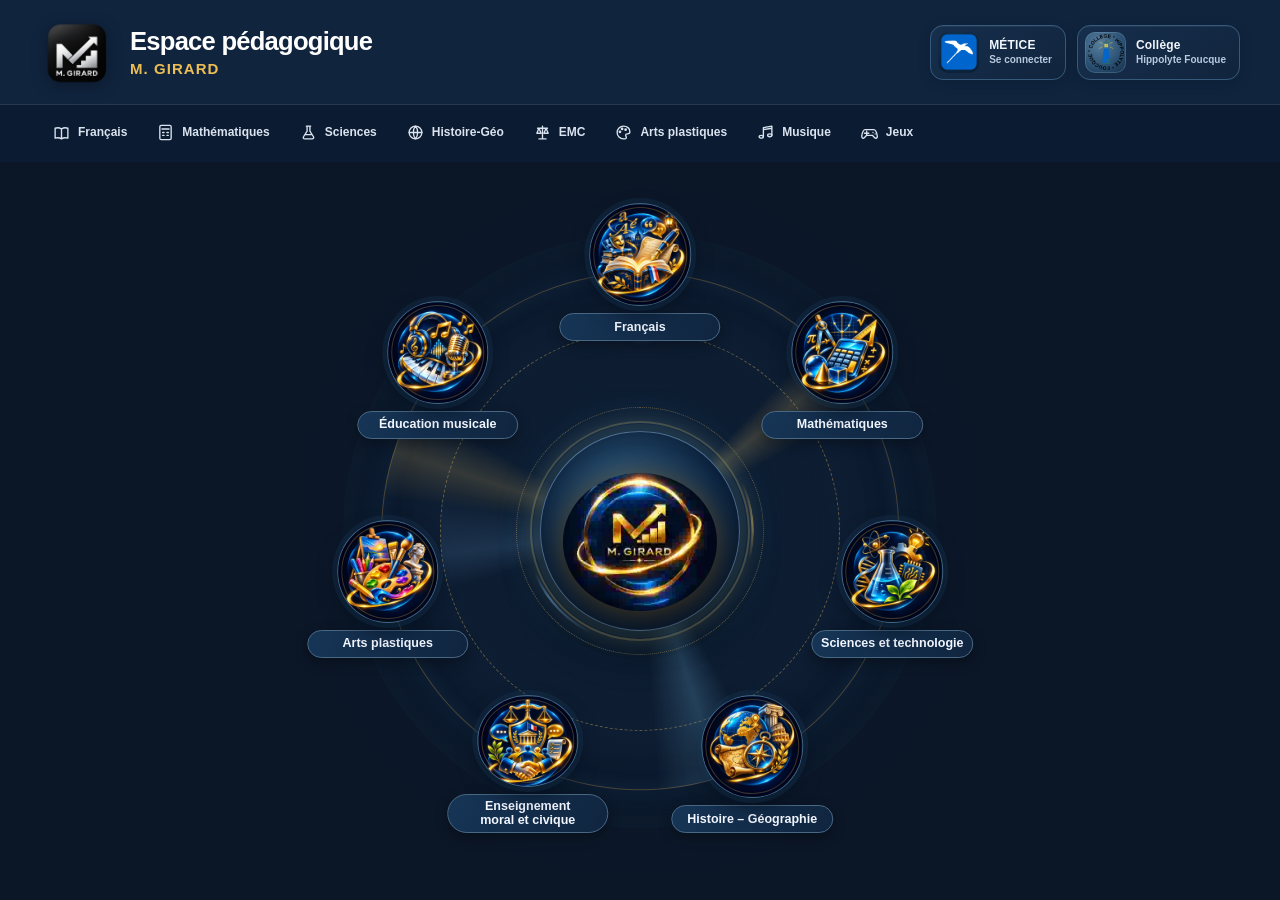
<file: index.html>
<!doctype html>
<html lang="fr" data-theme="dark">
<head>
  <meta charset="utf-8">
  <meta name="viewport" content="width=device-width, initial-scale=1">
  <meta name="theme-color" content="#0b1627">
  <meta name="description" content="Espace pédagogique de M. GIRARD : ressources et activités par discipline. Jeux, documents et activités par discipline.">
  <title>Espace pédagogique — M. GIRARD</title>
  <meta name="robots" content="noindex,nofollow">
  <link rel="icon" href="assets/logos/favicon.ico" sizes="any">
  <link rel="stylesheet" href="assets/css/site-unifie-v35.css?v=42">
</head>
<body>
 <a class="skip-link" href="#contenu">Aller au contenu</a>
 <header class="site-header">
   <div class="header-inner shell">
    <a class="brand" href="#/accueil" aria-label="Retour à l'accueil">
      <img class="brand-logo" src="assets/logos/logo-girard.png" alt="Logo personnel M. GIRARD">
      <span class="brand-copy"><span class="brand-title">Espace pédagogique</span><span class="brand-name">M. GIRARD</span></span>
    </a>
    <div class="header-right institution-links" aria-label="Accès aux services officiels">
      <a class="institution-link institution-link--metice" href="https://hubix.ac-reunion.fr/" target="_blank" rel="noopener noreferrer" aria-label="Accéder à l’authentification MÉTICE (nouvel onglet)" title="Connexion MÉTICE — portail officiel de l’académie">
        <span class="institution-link__emblem"><img class="institution-link__logo" src="assets/logos/logo-metice-officiel.png" alt="" width="40" height="40" decoding="async"></span>
        <span class="institution-link__text"><strong>MÉTICE</strong><small>Se connecter</small></span>
      </a>
      <a class="institution-link institution-link--college" href="https://etab.ac-reunion.fr/clg-hippolyte-foucque/" target="_blank" rel="noopener noreferrer" aria-label="Ouvrir le site officiel du collège Hippolyte Foucque (nouvel onglet)" title="Site officiel du collège Hippolyte Foucque">
        <span class="institution-link__emblem"><img class="institution-link__logo" src="assets/logos/logo-college.png" alt="" width="40" height="40" decoding="async"></span>
        <span class="institution-link__text"><strong>Collège</strong><small>Hippolyte Foucque</small></span>
      </a>
    </div>
   </div>
   <nav class="nav-bar" aria-label="Navigation principale"><div class="shell nav-scroll" id="main-nav"></div></nav>
 </header>
 <main id="contenu" class="shell main-area"><div id="breadcrumbs" class="breadcrumbs" aria-label="Fil d’Ariane"></div><div id="app"></div></main>
 <footer class="site-footer"><div class="shell footer-compact"><span class="footer-compact-brand">Espace pédagogique — M. GIRARD</span><span class="footer-compact-partners"><span>Collège Hippolyte Foucque</span><img src="assets/logos/logo-college.png" alt="" title="Collège Hippolyte Foucque"><img src="assets/logos/logo-pronote.png" alt="" title="PRONOTE"></span></div></footer>
 <script src="contenus/catalogue.js"></script>
 <script src="assets/js/site.js?v=43"></script>
</body>
</html>
</file>
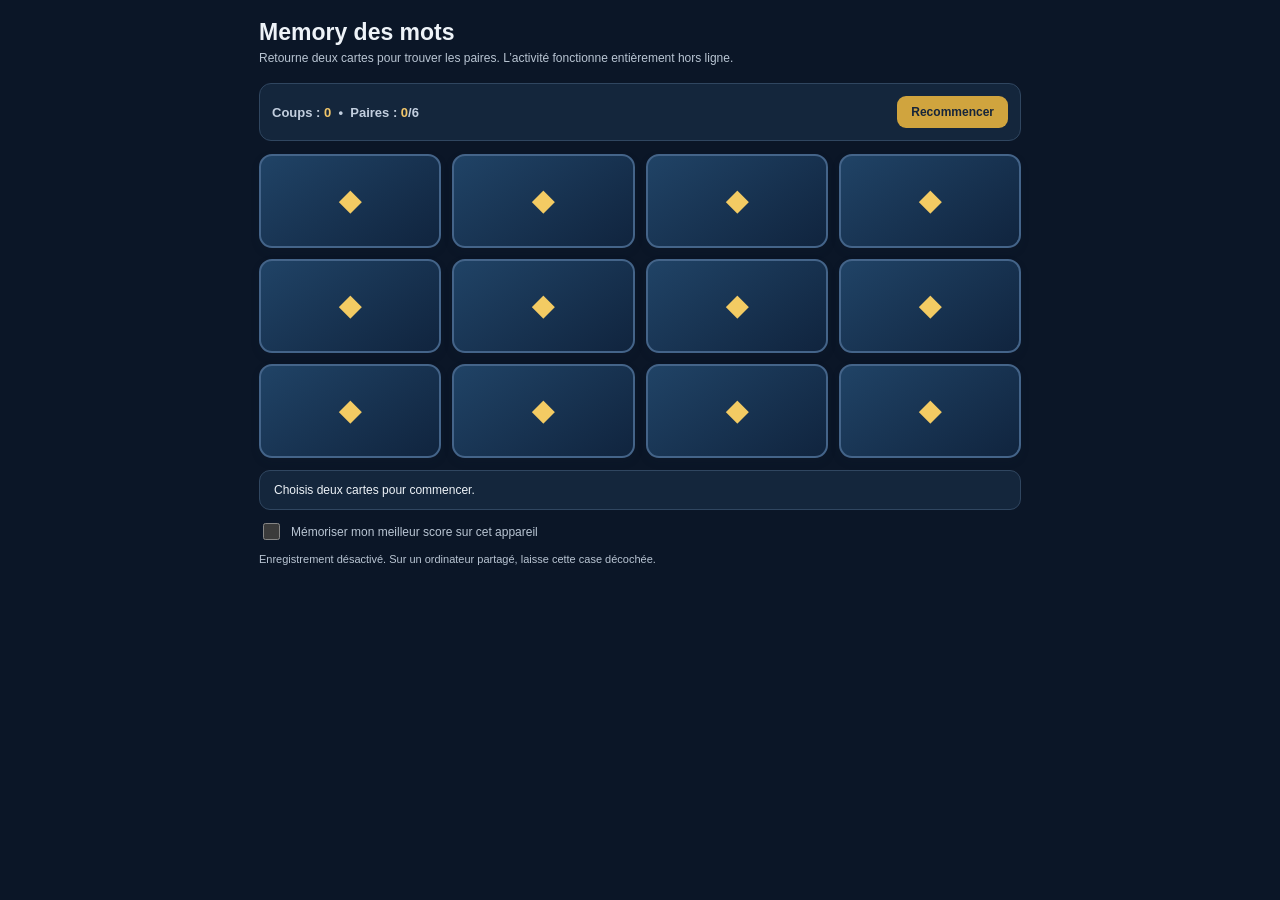
<file: applications/memory_mots.html>
<!DOCTYPE html><html lang="fr"><head><meta charset="utf-8"><meta name="viewport" content="width=device-width,initial-scale=1"><title>Memory — Memory des mots</title><style>
:root{color-scheme:dark;--navy:#10243e;--gold:#d0a43e;--ink:#eef3f8;--line:#304660;--bg:#0b1627;--surface:#14263c}*{box-sizing:border-box}body{margin:0;font-family:Segoe UI,Arial,sans-serif;color:var(--ink);background:var(--bg)}main{max-width:800px;margin:auto;padding:19px}h1{font-size:23px;margin:0 0 5px}p{font-size:12px;color:#b9c5d3;margin:0 0 18px}.toolbar{display:flex;flex-wrap:wrap;align-items:center;justify-content:space-between;gap:8px;background:var(--surface);border:1px solid var(--line);border-radius:12px;padding:12px;margin-bottom:13px}.stats{font-size:13px;font-weight:800;color:#c2cede}.stats strong{color:#f1c66a}button{font:inherit;cursor:pointer}button.retry{border:0;border-radius:9px;padding:9px 14px;background:var(--gold);color:#16253a;font-size:12px;font-weight:800}.grid{display:grid;grid-template-columns:repeat(4,1fr);gap:11px}.tile{position:relative;height:94px;border:2px solid #446489;border-radius:13px;background:linear-gradient(145deg,#204366,#10243e);display:grid;place-items:center;color:#f3cb63;box-shadow:0 4px 10px #15253b1c;transition:transform .15s,background .15s;font-weight:800;line-height:1.3}.tile:not(:disabled):hover{transform:translateY(-2px)}.tile:focus-visible,.retry:focus-visible{outline:3px solid #d0a43e;outline-offset:2px}.tile.revealed,.tile.matched{background:#203650;border-color:#d5a948;color:#eef3f8}.tile.matched{border-color:#5bbf9a;background:#193a35;color:#d4f6e8}.tile .front{font-size:28px}.tile .back{font-size:clamp(12px,2vw,16px);padding:6px;display:none}.tile.revealed .front,.tile.matched .front{display:none}.tile.revealed .back,.tile.matched .back{display:block}.hint{margin:12px 0 0;padding:12px 14px;background:var(--surface);border-radius:11px;border:1px solid var(--line);font-size:12px}.record{display:flex;align-items:center;gap:8px;flex-wrap:wrap;margin:10px 0 0;font-size:12px;color:#b9c5d3}.record input{width:17px;height:17px;accent-color:#9b7222}.result{font-weight:800;color:#82e5b2;margin:12px 0}.note{font-size:11px;color:#b9c5d3;margin-top:10px}@media(max-width:500px){main{padding:13px}.grid{gap:7px}.tile{height:80px}.tile .back{font-size:12px}.stats{font-size:11px}.toolbar{padding:10px}h1{font-size:20px}}
</style></head><body><main><h1>Memory des mots</h1><p>Retourne deux cartes pour trouver les paires. L’activité fonctionne entièrement hors ligne.</p><div class="toolbar"><div class="stats">Coups : <strong id="moves">0</strong> &nbsp;•&nbsp; Paires : <strong id="pairs">0</strong>/6</div><button type="button" class="retry" id="retry">Recommencer</button></div><div class="grid" id="grid" aria-label="Cartes de Memory"></div><div class="hint" id="hint" aria-live="polite">Choisis deux cartes pour commencer.</div><label class="record"><input type="checkbox" id="save"> Mémoriser mon meilleur score sur cet appareil</label><div class="note" id="best">Enregistrement désactivé. Sur un ordinateur partagé, laisse cette case décochée.</div><div class="result" id="result" role="status"></div></main>
<script>
(()=>{'use strict';const pairs=[["a", "verbe avoir"], ["à", "préposition"], ["on", "pronom"], ["ont", "verbe avoir (pluriel)"], ["est", "verbe être"], ["et", "conjonction"]];const key='mg-v2-memory-mots-best';let cards=[],turned=[],matched=0,moves=0,locked=false;const $=id=>document.getElementById(id);const shuffled=arr=>arr.map(value=>({value,rand:Math.random()})).sort((a,b)=>a.rand-b.rand).map(x=>x.value);
function readBest(){if(!$('save').checked){$('best').textContent='Enregistrement désactivé. Sur un ordinateur partagé, laisse cette case décochée.';return}try{const val=localStorage.getItem(key);$('best').textContent=val?'Meilleur résultat sur cet appareil : '+val+' coups.':'Aucun résultat enregistré sur cet appareil.'}catch(e){$('best').textContent='Enregistrement local indisponible dans ce navigateur.'}}
function restart(){const data=pairs.flatMap((p,i)=>[{id:i,text:p[0]},{id:i,text:p[1]}]);cards=shuffled(data);turned=[];matched=0;moves=0;locked=false;$('moves').textContent='0';$('pairs').textContent='0';$('hint').textContent='Choisis deux cartes pour commencer.';$('result').textContent='';$('grid').innerHTML=cards.map((c,i)=>`<button type="button" class="tile" data-index="${i}" aria-label="Carte cachée ${i+1}" aria-pressed="false"><span class="front" aria-hidden="true">◆</span><span class="back">${c.text}</span></button>`).join('')}
function click(e){const btn=e.target.closest('.tile');if(!btn||btn.disabled||locked)return;const i=Number(btn.dataset.index);if(turned.some(x=>x.index===i))return;btn.classList.add('revealed');btn.setAttribute('aria-pressed','true');btn.setAttribute('aria-label',cards[i].text);turned.push({...cards[i],index:i});if(turned.length<2)return;moves++;$('moves').textContent=moves;locked=true;const [a,b]=turned;const matchedPair=a.id===b.id;if(matchedPair){for(const x of turned){const node=$('grid').children[x.index];node.classList.remove('revealed');node.classList.add('matched');node.disabled=true;node.setAttribute('aria-label','Paire trouvée : '+x.text)}matched++;$('pairs').textContent=matched;$('hint').textContent='Paire trouvée !';turned=[];locked=false;if(matched===pairs.length){$('result').textContent='Partie terminée ! '+moves+' coups pour '+matched+' paires.';if($('save').checked)try{const prev=Number(localStorage.getItem(key))||Infinity;if(moves<prev)localStorage.setItem(key,String(moves))}catch(e){}readBest()}return}window.setTimeout(()=>{for(const x of turned){const node=$('grid').children[x.index];node.classList.remove('revealed');node.setAttribute('aria-pressed','false');node.setAttribute('aria-label','Carte cachée '+(x.index+1))}turned=[];locked=false;$('hint').textContent='Continue à chercher les paires.'},850)}
$('grid').addEventListener('click',click);$('retry').addEventListener('click',restart);$('save').addEventListener('change',readBest);restart();readBest();
})();</script></body></html>
</file>
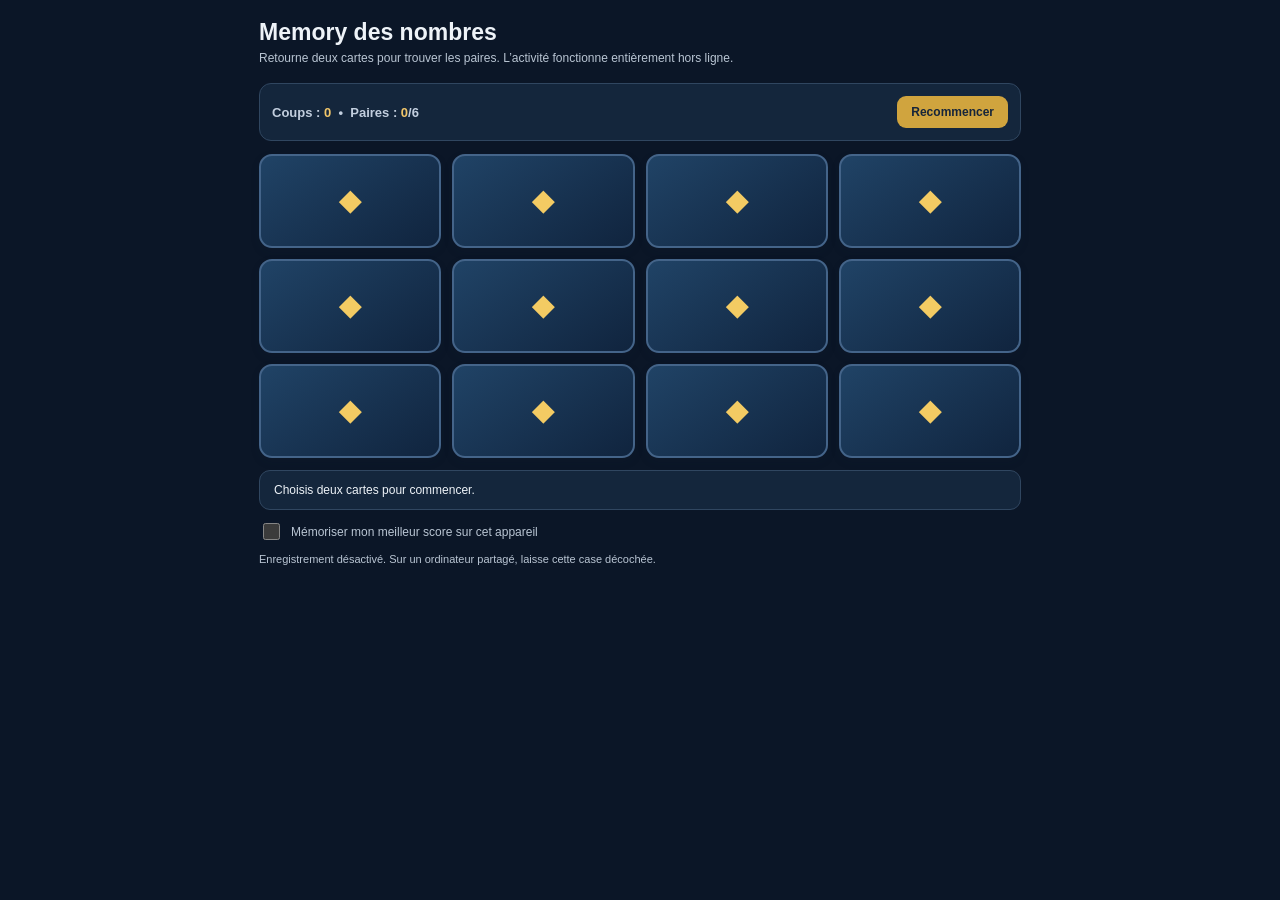
<file: applications/memory_nombres.html>
<!DOCTYPE html><html lang="fr"><head><meta charset="utf-8"><meta name="viewport" content="width=device-width,initial-scale=1"><title>Memory — Memory des nombres</title><style>
:root{color-scheme:dark;--navy:#10243e;--gold:#d0a43e;--ink:#eef3f8;--line:#304660;--bg:#0b1627;--surface:#14263c}*{box-sizing:border-box}body{margin:0;font-family:Segoe UI,Arial,sans-serif;color:var(--ink);background:var(--bg)}main{max-width:800px;margin:auto;padding:19px}h1{font-size:23px;margin:0 0 5px}p{font-size:12px;color:#b9c5d3;margin:0 0 18px}.toolbar{display:flex;flex-wrap:wrap;align-items:center;justify-content:space-between;gap:8px;background:var(--surface);border:1px solid var(--line);border-radius:12px;padding:12px;margin-bottom:13px}.stats{font-size:13px;font-weight:800;color:#c2cede}.stats strong{color:#f1c66a}button{font:inherit;cursor:pointer}button.retry{border:0;border-radius:9px;padding:9px 14px;background:var(--gold);color:#16253a;font-size:12px;font-weight:800}.grid{display:grid;grid-template-columns:repeat(4,1fr);gap:11px}.tile{position:relative;height:94px;border:2px solid #446489;border-radius:13px;background:linear-gradient(145deg,#204366,#10243e);display:grid;place-items:center;color:#f3cb63;box-shadow:0 4px 10px #15253b1c;transition:transform .15s,background .15s;font-weight:800;line-height:1.3}.tile:not(:disabled):hover{transform:translateY(-2px)}.tile:focus-visible,.retry:focus-visible{outline:3px solid #d0a43e;outline-offset:2px}.tile.revealed,.tile.matched{background:#203650;border-color:#d5a948;color:#eef3f8}.tile.matched{border-color:#5bbf9a;background:#193a35;color:#d4f6e8}.tile .front{font-size:28px}.tile .back{font-size:clamp(12px,2vw,16px);padding:6px;display:none}.tile.revealed .front,.tile.matched .front{display:none}.tile.revealed .back,.tile.matched .back{display:block}.hint{margin:12px 0 0;padding:12px 14px;background:var(--surface);border-radius:11px;border:1px solid var(--line);font-size:12px}.record{display:flex;align-items:center;gap:8px;flex-wrap:wrap;margin:10px 0 0;font-size:12px;color:#b9c5d3}.record input{width:17px;height:17px;accent-color:#9b7222}.result{font-weight:800;color:#82e5b2;margin:12px 0}.note{font-size:11px;color:#b9c5d3;margin-top:10px}@media(max-width:500px){main{padding:13px}.grid{gap:7px}.tile{height:80px}.tile .back{font-size:12px}.stats{font-size:11px}.toolbar{padding:10px}h1{font-size:20px}}
</style></head><body><main><h1>Memory des nombres</h1><p>Retourne deux cartes pour trouver les paires. L’activité fonctionne entièrement hors ligne.</p><div class="toolbar"><div class="stats">Coups : <strong id="moves">0</strong> &nbsp;•&nbsp; Paires : <strong id="pairs">0</strong>/6</div><button type="button" class="retry" id="retry">Recommencer</button></div><div class="grid" id="grid" aria-label="Cartes de Memory"></div><div class="hint" id="hint" aria-live="polite">Choisis deux cartes pour commencer.</div><label class="record"><input type="checkbox" id="save"> Mémoriser mon meilleur score sur cet appareil</label><div class="note" id="best">Enregistrement désactivé. Sur un ordinateur partagé, laisse cette case décochée.</div><div class="result" id="result" role="status"></div></main>
<script>
(()=>{'use strict';const pairs=[["1/2", "0,5"], ["1 m", "100 cm"], ["20 %", "1/5"], ["3 × 4", "12"], ["1/4", "0,25"], ["2 h", "120 min"]];const key='mg-v2-memory-nombres-best';let cards=[],turned=[],matched=0,moves=0,locked=false;const $=id=>document.getElementById(id);const shuffled=arr=>arr.map(value=>({value,rand:Math.random()})).sort((a,b)=>a.rand-b.rand).map(x=>x.value);
function readBest(){if(!$('save').checked){$('best').textContent='Enregistrement désactivé. Sur un ordinateur partagé, laisse cette case décochée.';return}try{const val=localStorage.getItem(key);$('best').textContent=val?'Meilleur résultat sur cet appareil : '+val+' coups.':'Aucun résultat enregistré sur cet appareil.'}catch(e){$('best').textContent='Enregistrement local indisponible dans ce navigateur.'}}
function restart(){const data=pairs.flatMap((p,i)=>[{id:i,text:p[0]},{id:i,text:p[1]}]);cards=shuffled(data);turned=[];matched=0;moves=0;locked=false;$('moves').textContent='0';$('pairs').textContent='0';$('hint').textContent='Choisis deux cartes pour commencer.';$('result').textContent='';$('grid').innerHTML=cards.map((c,i)=>`<button type="button" class="tile" data-index="${i}" aria-label="Carte cachée ${i+1}" aria-pressed="false"><span class="front" aria-hidden="true">◆</span><span class="back">${c.text}</span></button>`).join('')}
function click(e){const btn=e.target.closest('.tile');if(!btn||btn.disabled||locked)return;const i=Number(btn.dataset.index);if(turned.some(x=>x.index===i))return;btn.classList.add('revealed');btn.setAttribute('aria-pressed','true');btn.setAttribute('aria-label',cards[i].text);turned.push({...cards[i],index:i});if(turned.length<2)return;moves++;$('moves').textContent=moves;locked=true;const [a,b]=turned;const matchedPair=a.id===b.id;if(matchedPair){for(const x of turned){const node=$('grid').children[x.index];node.classList.remove('revealed');node.classList.add('matched');node.disabled=true;node.setAttribute('aria-label','Paire trouvée : '+x.text)}matched++;$('pairs').textContent=matched;$('hint').textContent='Paire trouvée !';turned=[];locked=false;if(matched===pairs.length){$('result').textContent='Partie terminée ! '+moves+' coups pour '+matched+' paires.';if($('save').checked)try{const prev=Number(localStorage.getItem(key))||Infinity;if(moves<prev)localStorage.setItem(key,String(moves))}catch(e){}readBest()}return}window.setTimeout(()=>{for(const x of turned){const node=$('grid').children[x.index];node.classList.remove('revealed');node.setAttribute('aria-pressed','false');node.setAttribute('aria-label','Carte cachée '+(x.index+1))}turned=[];locked=false;$('hint').textContent='Continue à chercher les paires.'},850)}
$('grid').addEventListener('click',click);$('retry').addEventListener('click',restart);$('save').addEventListener('change',readBest);restart();readBest();
})();</script></body></html>
</file>
<file: assets/css/site-unifie-v35.css>
/* Site pédagogique — styles regroupés dans l'ordre de priorité historique. */

/* ===== site.css ===== */
@font-face {font-family: system-ui-fallback;src:local('Arial')}
:root{color-scheme:dark;--navy:#10243e;--navy2:#1c3656;--navy3:#25466b;--gold:#d0a43e;--gold-dark:#e9bd63;--ink:#eef3f8;--muted:#b9c5d3;--line:#304660;--bg:#0b1627;--surface:#14263c;--soft:#203650;--gold-soft:#332a1b;--shadow:0 18px 55px rgba(0,0,0,.22);--radius:20px}
*{box-sizing:border-box}html{scroll-behavior:smooth}body{margin:0;font-family:Inter,Segoe UI,Arial,sans-serif;background:var(--bg);color:var(--ink);line-height:1.55;font-size:16px}button,input,select{font:inherit}button{cursor:pointer}a{color:inherit;text-decoration:none}a:hover{text-decoration:none}img{max-width:100%}svg.icon{width:19px;height:19px;stroke:currentColor;fill:none;stroke-width:1.9;stroke-linecap:round;stroke-linejoin:round;flex:none}h1,h2,h3,p{margin:0}h1{line-height:1.1;letter-spacing:-.035em}h2{line-height:1.2;letter-spacing:-.025em}h3{line-height:1.25}.shell{width:min(1200px,calc(100% - 52px));margin:0 auto}.skip-link{position:absolute;top:-100px;left:12px;z-index:99;padding:10px 18px;background:var(--gold);color:#10243e}.skip-link:focus{top:8px}.prototype-warning{display:flex;justify-content:center;align-items:center;gap:9px;text-align:center;background:#fff6df;color:#694c16;padding:6px 14px;font-size:11px;letter-spacing:.025em;border-bottom:1px solid #ebd5a1}.warning-dot{background:#bb7d11;width:7px;height:7px;border-radius:50%}.site-header{background:var(--navy);color:#fff;box-shadow:0 8px 20px #0001;position:relative;z-index:8}.header-inner{display:flex;align-items:center;justify-content:space-between;gap:30px;min-height:104px}.brand{display:flex;align-items:center;gap:16px;min-width:0}.brand-logo{width:74px;height:74px;object-fit:contain;filter:drop-shadow(0 3px 8px #0005)}.brand-copy{display:flex;flex-direction:column;line-height:1.16;gap:3px}.brand-title{font-size:clamp(18px,2vw,26px);font-weight:800;letter-spacing:-.03em}.brand-name{font-weight:900;color:#edbe54;letter-spacing:.07em;font-size:15px}.header-right{display:flex;align-items:center;gap:23px}.school-brand{display:flex;align-items:center;gap:9px;border-right:1px solid #fff3;padding-right:22px;color:#cad8ea;font-size:11px;line-height:1.35}.school-brand img{height:48px;width:48px;object-fit:contain}.school-brand strong{font-size:12px;color:#fff}.theme-btn{background:#ffffff10;border:1px solid #ffffff3b;border-radius:14px;color:#f8f8f8;padding:11px 13px;display:flex;align-items:center;gap:8px;font-size:12px;font-weight:700}.theme-btn svg{width:18px;height:18px;stroke:currentColor;fill:none;stroke-width:2}.theme-btn:hover{background:#ffffff21}.nav-bar{border-top:1px solid #ffffff20;background:#0b1b31}.nav-scroll{display:flex;align-items:stretch;gap:4px;overflow-x:auto;scrollbar-width:thin;scrollbar-color:#314b67 transparent}.nav-link{position:relative;display:inline-flex;align-items:center;white-space:nowrap;gap:8px;min-height:57px;padding:0 13px;color:#dae3ef;font-weight:650;font-size:12px;transition:background .2s;border-bottom:3px solid transparent;margin-bottom:0}.nav-link:hover{background:#1e3859}.nav-link.active{color:#ffdd87;background:#263b56;border-bottom-color:var(--gold)}.nav-link svg{width:17px;height:17px}.main-area{padding-bottom:84px;min-height:66vh}.breadcrumbs{display:flex;align-items:center;flex-wrap:wrap;gap:6px;min-height:53px;font-size:12px;color:var(--muted)}.breadcrumbs a{color:var(--muted);padding:4px 0}.breadcrumbs a:hover{color:var(--gold-dark)}.crumb-current{font-weight:750;color:var(--ink)}.crumb-div{opacity:.55}.hero{background:linear-gradient(108deg,#0a203c 0%,#152f50 54%,#1f4166 100%);border-radius:24px;min-height:330px;display:grid;grid-template-columns:1.4fr .6fr;align-items:center;padding:48px 54px;position:relative;overflow:hidden;isolation:isolate;color:#fff;box-shadow:var(--shadow)}.hero:before,.hero:after{content:'';position:absolute;z-index:-1;border-radius:50%;border:1px solid #ffffff1d}.hero:before{width:480px;height:480px;right:-130px;top:-210px}.hero:after{width:310px;height:310px;right:70px;bottom:-200px;background:#ffffff04}.eyebrow{font-size:11px;font-weight:850;text-transform:uppercase;letter-spacing:.13em;color:var(--gold-dark)}.hero .eyebrow,.band .eyebrow{color:#f0c86f}.hero h1{font-size:clamp(31px,3.8vw,49px);max-width:780px;margin:12px 0 14px}.hero h1 em{font-style:normal;color:#f0c76b}.hero p{color:#d7e2f0;max-width:600px;line-height:1.7}.hero-actions{display:flex;gap:12px;flex-wrap:wrap;margin-top:26px}.hero-portrait{justify-self:center;display:grid;place-items:center;min-height:240px}.hero-portrait img{width:220px;height:220px;object-fit:contain;filter:drop-shadow(0 22px 18px #02081180)}.button{min-height:45px;border-radius:11px;padding:11px 18px;font-weight:750;font-size:13px;border:1px solid transparent;display:inline-flex;gap:9px;justify-content:center;align-items:center;transition:transform .15s,background .15s}.button:hover{transform:translateY(-1px)}.button:focus-visible,a:focus-visible,.theme-btn:focus-visible,select:focus-visible,input:focus-visible{outline:3px solid #ddb34e;outline-offset:3px}.button.gold{background:var(--gold);color:#17283a}.button.gold:hover{background:#e5b956}.button.light{color:#fff;border-color:#ffffff78;background:#ffffff0c}.button.light:hover{background:#ffffff1a}.button.ghost{border-color:var(--line);color:var(--ink);background:var(--surface)}.button.small{min-height:40px;padding:8px 12px;font-size:12px}.meta-strip{display:flex;flex-wrap:wrap;gap:10px;margin:18px 0 39px}.meta-pill{display:flex;align-items:center;gap:7px;border:1px solid var(--line);padding:9px 14px;background:var(--surface);border-radius:999px;color:var(--muted);font-size:12px;font-weight:600}.meta-pill svg{color:var(--gold-dark)}.section-head{display:flex;gap:16px;align-items:flex-end;justify-content:space-between;margin:42px 0 18px}.section-head h2{font-size:25px}.section-head p{color:var(--muted);font-size:13px;margin-top:5px}.text-link{display:inline-flex;align-items:center;gap:5px;font-weight:800;color:var(--gold-dark);font-size:12px}.subjects-grid{display:grid;grid-template-columns:repeat(3,minmax(0,1fr));gap:20px}.subject-card{background:var(--surface);border:1px solid var(--line);border-radius:19px;overflow:hidden;box-shadow:var(--shadow);display:flex;flex-direction:column;transition:transform .15s,border-color .15s;min-height:289px}.subject-card:hover,.domain-card:hover,.sub-card:hover{transform:translateY(-3px);border-color:#c7a257}.subject-art{height:160px;background:radial-gradient(circle at 76% 48%,#29527a,#10243e 66%);display:flex;justify-content:center;align-items:center;position:relative;overflow:hidden}.subject-art:before{content:'';position:absolute;left:-40px;top:0;width:130px;height:130px;border:1px solid #ffffff22;border-radius:50%}.subject-art img{width:190px;height:152px;object-fit:contain;filter:drop-shadow(0 11px 10px #050c1890);transition:transform .2s}.subject-card:hover .subject-art img{transform:scale(1.045)}.subject-class{position:absolute;top:14px;left:15px;border:1px solid #ffffff30;color:#fff;background:#09182ab7;border-radius:8px;font-size:10px;font-weight:850;padding:4px 8px}.subject-body{padding:19px;flex:1;display:flex;flex-direction:column}.subject-body h3{font-size:17px}.subject-body p{font-size:12px;color:var(--muted);margin:7px 0 14px;line-height:1.55}.subject-bottom{display:flex;align-items:center;justify-content:space-between;margin-top:auto;border-top:1px solid var(--line);padding-top:12px}.count-label{font-size:11px;color:var(--muted);font-weight:600}.arrow-dot{width:31px;height:31px;border-radius:50%;display:grid;place-items:center;background:var(--gold-soft);color:var(--gold-dark)}.subject-bottom .arrow-dot svg{width:16px;height:16px}.split-banner{margin:40px 0 0;display:grid;grid-template-columns:1fr 1fr;gap:20px}.info-card{border:1px solid var(--line);background:var(--surface);border-radius:18px;padding:26px 27px;display:flex;gap:18px;align-items:center;min-height:140px}.info-card .big-icon{flex:none;border-radius:16px;background:var(--gold-soft);width:60px;height:60px;display:grid;place-items:center;color:var(--gold-dark)}.info-card h3{font-size:17px}.info-card p{font-size:12px;color:var(--muted);margin:6px 0 10px}.info-card .mini-arrow{font-size:12px;font-weight:850;color:var(--gold-dark);display:inline-flex;align-items:center;gap:5px}.band{background:linear-gradient(110deg,#10243e,#1e4065);border-radius:22px;min-height:194px;padding:28px 36px;display:flex;align-items:center;justify-content:space-between;color:#fff;overflow:hidden;gap:20px;position:relative}.band:before{content:'';position:absolute;width:260px;height:260px;border-radius:50%;border:1px solid #fff2;right:-100px;top:-140px}.band h1{font-size:clamp(27px,3.5vw,41px);margin:6px 0 9px}.band p{color:#d6e5f2;max-width:740px;font-size:14px}.band img{width:166px;height:160px;object-fit:contain;filter:drop-shadow(0 12px 11px #030b1490);z-index:1}.band .kicker{color:#e8bf5c;font-weight:800;text-transform:uppercase;font-size:11px;letter-spacing:.11em}.period-note{font-size:12px;color:var(--muted);margin:16px 0}.domain-grid,.subdomain-grid{display:grid;grid-template-columns:repeat(2,minmax(0,1fr));gap:17px}.domain-card{border-radius:18px;background:var(--surface);border:1px solid var(--line);display:flex;align-items:center;gap:17px;padding:14px 18px;min-height:140px;transition:transform .15s,border-color .15s;box-shadow:var(--shadow)}.domain-pic{background:radial-gradient(circle at 50% 50%,#2c5578,#0a203d);border-radius:15px;width:114px;height:110px;display:grid;place-items:center;flex:none}.domain-pic img{height:106px;width:106px;object-fit:contain}.domain-copy{flex:1;min-width:0}.domain-copy h3{font-size:16px;margin:0 0 6px}.domain-copy p{color:var(--muted);font-size:12px;margin-bottom:9px}.domain-copy span{color:var(--gold-dark);font-size:11px;font-weight:800;display:inline-flex;align-items:center;gap:4px}.sub-card{display:flex;align-items:center;gap:17px;min-height:111px;padding:18px;background:var(--surface);border-radius:16px;border:1px solid var(--line);transition:.2s;box-shadow:var(--shadow)}.sub-tile{width:62px;height:62px;flex:none;display:grid;place-items:center;background:#0f2948;border-radius:13px}.sub-tile img{width:57px;height:57px;object-fit:contain}.sub-card h3{font-size:15px}.sub-card p{color:var(--muted);font-size:12px;margin-top:5px}.sub-card .arrow-dot{margin-left:auto}.empty{border:1px dashed #aab9c8;background:var(--surface);border-radius:18px;padding:35px 26px;text-align:center;color:var(--muted)}.empty h3{font-size:18px;color:var(--ink);margin:9px 0}.empty p{font-size:13px;max-width:570px;margin:auto}.empty .empty-symbol{width:48px;height:48px;border-radius:14px;margin:auto;background:var(--soft);display:grid;place-items:center}.empty-symbol svg{width:25px;height:25px}.list-card{background:var(--surface);border:1px solid var(--line);border-radius:15px;padding:20px 21px;display:flex;align-items:center;justify-content:space-between;gap:15px;margin-bottom:12px;box-shadow:var(--shadow)}.list-card h3{font-size:16px}.list-card p{font-size:12px;color:var(--muted);margin-top:5px}.list-card .button{white-space:nowrap}.page-heading{margin:18px 0 28px}.page-heading h1{font-size:clamp(29px,4vw,43px)}.page-heading p{max-width:760px;color:var(--muted);font-size:14px;margin-top:9px}.lesson-cover{border-radius:18px;border:1px solid var(--line);padding:25px;background:var(--surface);margin-bottom:17px}.lesson-cover h1{font-size:30px;margin:8px 0}.lesson-cover p{font-size:13px;color:var(--muted)}.tags{display:flex;flex-wrap:wrap;gap:8px;margin-bottom:13px}.tag{background:var(--soft);border-radius:7px;font-weight:750;font-size:10px;color:var(--muted);padding:5px 9px}.tag.gold{background:var(--gold-soft);color:var(--gold-dark)}.resource-panel{border:1px solid var(--line);background:var(--surface);border-radius:18px;padding:22px;margin:14px 0}.resource-item{display:flex;align-items:center;gap:17px;flex-wrap:wrap;padding:15px 0;border-bottom:1px solid var(--line)}.resource-item:first-child{padding-top:0}.resource-item:last-child{border-bottom:none;padding-bottom:0}.file-icon{width:44px;height:44px;flex:none;display:grid;place-items:center;border-radius:13px;color:#af822c;background:var(--gold-soft)}.resource-item .file-copy{flex:1;min-width:180px}.resource-item h3{font-size:14px}.resource-item p{font-size:11px;color:var(--muted);margin-top:2px}.viewer-shell{border:1px solid var(--line);background:var(--surface);border-radius:18px;overflow:hidden}.viewer-toolbar{padding:15px 19px;display:flex;align-items:center;gap:11px;justify-content:space-between;border-bottom:1px solid var(--line);flex-wrap:wrap}.viewer-toolbar h3{font-size:15px}.viewer-frame{width:100%;height:670px;border:0;background:#e3e9ef}.iframe-app{width:100%;height:520px;border:1px solid var(--line);border-radius:16px;background:var(--surface)}.res-filters{display:grid;grid-template-columns:1.4fr 1fr 1fr;gap:12px;padding:17px;background:var(--surface);border:1px solid var(--line);border-radius:16px;margin:21px 0}.filter-control{display:flex;flex-direction:column;gap:5px}.filter-control label{font-weight:750;font-size:11px;color:var(--muted)}.filter-control input,.filter-control select{min-height:45px;background:var(--bg);color:var(--ink);padding:9px 12px;border:1px solid var(--line);border-radius:9px;max-width:100%;outline:none}.catalogue-list{display:grid;grid-template-columns:repeat(2,minmax(0,1fr));gap:12px}.catalogue-card{background:var(--surface);border:1px solid var(--line);padding:20px;border-radius:15px;display:flex;flex-direction:column;gap:8px}.catalogue-card h3{font-size:15px}.catalogue-card p{color:var(--muted);font-size:12px;flex:1}.catalogue-card .item-foot{display:flex;align-items:center;justify-content:space-between;gap:9px;margin-top:8px}.catalogue-card .text-link{font-size:12px}.demo-box{border:1px solid #e0c58e;background:var(--gold-soft);border-radius:13px;padding:12px 15px;font-size:12px;color:var(--ink);display:flex;gap:8px;align-items:flex-start;margin:15px 0}.demo-box svg{color:var(--gold-dark)}.games-grid{display:grid;grid-template-columns:repeat(2,minmax(0,1fr));gap:16px}.game-card{background:var(--surface);border:1px solid var(--line);border-radius:18px;padding:24px;display:flex;flex-direction:column;gap:11px}.game-badge{width:56px;height:56px;background:var(--gold-soft);color:var(--gold-dark);border-radius:15px;display:grid;place-items:center}.game-card p{color:var(--muted);font-size:13px;flex:1}.school-note{display:flex;align-items:center;gap:12px;margin-top:24px;padding:14px;background:var(--surface);border:1px solid var(--line);border-radius:14px;color:var(--muted);font-size:12px}.school-note img{width:38px;height:38px;object-fit:contain}.site-footer{background:#0c1d33;color:#e7eef7}.footer-grid{display:grid;grid-template-columns:2fr 1.35fr 1.5fr;gap:24px;padding:32px 0}.footer-owner,.footer-school,.footer-pronote{display:flex;align-items:center;gap:11px;font-size:12px;color:#bfccdd}.footer-owner img{width:54px;height:54px;object-fit:contain}.footer-owner strong{color:#fff}.footer-owner p{margin-top:4px}.footer-school img{width:45px;height:45px;object-fit:contain}.footer-pronote img{width:37px;height:37px;object-fit:contain}.bottom-note{border-top:1px solid #ffffff27;padding:13px 0 20px;font-size:11px;color:#acbed1}.content-note{font-size:12px;color:var(--muted);margin:14px 0}.gold-rule{height:4px;width:92px;border-radius:6px;background:var(--gold);margin:18px 0}.counter{font-size:12px;color:var(--muted);font-weight:700}.hidden{display:none!important}
@media(max-width:960px){.subjects-grid{grid-template-columns:repeat(2,minmax(0,1fr))}.hero{grid-template-columns:1fr .35fr;padding:36px}.hero-portrait img{width:170px;height:170px}.footer-grid{grid-template-columns:1fr 1fr}.footer-pronote{grid-column:span 2}.nav-link{padding:0 12px}}
@media(max-width:650px){.shell{width:min(100% - 28px,1200px)}.prototype-warning{font-size:10px}.warn-extra{display:none}.header-inner{min-height:78px;gap:8px}.brand-logo{width:58px;height:58px}.brand-title{font-size:16px}.brand-name{font-size:12px}.school-brand{display:none}.theme-btn{padding:10px}.theme-btn span{display:none}.nav-link{min-height:51px;padding:0 11px}.hero{padding:28px 23px;grid-template-columns:1fr;min-height:auto}.hero h1{font-size:32px}.hero p{font-size:13px}.hero-portrait{display:none}.hero-actions{margin-top:19px}.meta-strip{margin:15px 0 25px}.subjects-grid,.split-banner,.domain-grid,.subdomain-grid,.games-grid,.catalogue-list,.res-filters{grid-template-columns:1fr}.section-head{margin-top:31px}.section-head h2{font-size:22px}.band{padding:23px;min-height:160px}.band h1{font-size:28px}.band img{width:96px;height:110px}.domain-card{min-height:122px}.domain-pic{width:91px;height:91px}.domain-pic img{height:86px;width:86px}.footer-grid{grid-template-columns:1fr}.footer-pronote{grid-column:span 1}.viewer-frame{height:460px}.iframe-app{height:540px}.list-card{align-items:flex-start;flex-direction:column}.list-card .button{width:100%}.info-card{padding:21px}}
@media(prefers-reduced-motion:reduce){html{scroll-behavior:auto}*,*:before,*:after{transition:none!important}}


/* V2.1 : illustrations premium des disciplines */
.subject-art{height:194px;background:radial-gradient(ellipse at 50% 50%,#16355a 0%,#061326 74%,#030c1b 100%)}
.subject-art:before{display:none}
.subject-art:after{content:"";position:absolute;inset:auto 17% 0;height:2px;background:linear-gradient(90deg,transparent,#d0a43e 50%,transparent);opacity:.65}
.subject-art img{width:218px;height:190px;object-fit:contain;filter:drop-shadow(0 8px 8px #0007);transition:transform .26s ease,filter .26s ease}
.subject-card:hover .subject-art img{transform:scale(1.08);filter:drop-shadow(0 11px 12px #0009)}
.domain-pic{background:radial-gradient(circle at 50% 47%,#16375e 0%,#08172e 83%)}
.domain-pic img{border-radius:12px}
.sub-tile{background:radial-gradient(circle at 50% 50%,#16385e,#07162c)}
.sub-tile img{border-radius:9px}
@media(max-width:650px){.subject-art{height:184px}.subject-art img{height:179px;width:200px}}
@media(prefers-reduced-motion:reduce){.subject-art img{transition:none}}


/* V2.3 : identité sombre unique sur toutes les pages du portail. */
html,body{background:#0b1627}
.prototype-warning{background:#182337;color:#e9c77b;border-bottom:1px solid #3c5068}
.warning-dot{background:#d0a43e}
.viewer-frame{background:#0c1728}
.empty{border-color:#465f7b}
.demo-box{border-color:#65512d}
.school-note{background:var(--surface);color:var(--muted)}


/* ===== matieres-compact.css ===== */
/* V2.4 - Matières sur un seul écran */
body.subject-view{height:100dvh;display:flex;flex-direction:column;overflow:hidden;min-height:0}
body.subject-view .site-header,body.subject-view .prototype-warning{flex:0 0 auto}
body.subject-view .header-inner{min-height:76px}
body.subject-view .brand-logo{width:54px;height:54px}
body.subject-view .nav-link{min-height:43px}
body.subject-view .main-area{flex:1 1 auto;min-height:0;display:flex;flex-direction:column;overflow:hidden;padding:10px 0}
body.subject-view .breadcrumbs,body.subject-view .site-footer{display:none}
body.subject-view #app{flex:1 1 auto;min-height:0}
.subject-screen{height:100%;min-height:0;display:flex;flex-direction:column;gap:12px}
.subject-screen-head{height:clamp(68px,11vh,104px);flex:0 0 auto;display:flex;align-items:center;justify-content:space-between;background:linear-gradient(110deg,#10243e,#1b3c63);border:1px solid #39506e;border-radius:15px;padding:7px 22px;overflow:hidden}
.subject-screen-head h1{font-size:clamp(20px,2.4vw,32px);color:#f2f6fb;line-height:1.15}
.subject-kicker{display:block;font-size:11px;font-weight:750;letter-spacing:.1em;color:#e9be68;margin-bottom:4px;text-transform:uppercase}
.subject-screen-head img{height:100%;width:130px;object-fit:contain}
.subject-overview{flex:1 1 auto;min-height:0;display:grid;gap:12px;grid-template-columns:repeat(6,minmax(0,1fr));grid-template-rows:repeat(2,minmax(0,1fr))}
.overview-card{grid-column:span 2;min-height:0;min-width:0;display:flex;flex-direction:column;background:var(--surface);border:1px solid var(--line);border-radius:16px;overflow:hidden;transition:transform .15s,border-color .15s}
.overview-card:hover{transform:translateY(-2px);border-color:#d0a43e}
.overview-card:focus-visible{outline:3px solid #e4bb62;outline-offset:2px}
.overview-image{flex:1 1 auto;min-height:0;overflow:hidden;display:grid;place-items:center;background:radial-gradient(ellipse,#193b64,#0b192f 79%);padding:6px}
.overview-image img{width:100%;height:100%;max-width:240px;object-fit:contain}
.overview-label{flex:0 0 auto;min-height:45px;display:flex;align-items:center;justify-content:space-between;gap:8px;padding:8px 12px}
.overview-label h2{font-size:clamp(13px,1.4vw,17px);font-weight:800;line-height:1.2;display:-webkit-box;-webkit-line-clamp:2;-webkit-box-orient:vertical;overflow:hidden}
.overview-arrow{flex:0 0 26px;display:grid;place-items:center;border-radius:50%;height:26px;background:var(--gold-soft);color:var(--gold-dark)}
.overview-arrow svg{width:16px;height:16px}
.count-5 .overview-card:nth-child(4){grid-column:2/span 2}
.count-5 .overview-card:nth-child(5){grid-column:4/span 2}
.count-2 .subject-overview{grid-template-columns:repeat(2,minmax(0,1fr));grid-template-rows:minmax(0,1fr)}
.count-2 .overview-card{grid-column:auto}
.count-2 .overview-image img{max-width:380px}
@media(max-width:650px){body.subject-view .header-inner{min-height:65px}body.subject-view .nav-link{min-height:40px}body.subject-view .main-area{padding:7px 0}.subject-screen{gap:7px}.subject-screen-head{height:clamp(57px,9vh,76px);padding:5px 10px;border-radius:10px}.subject-screen-head h1{font-size:clamp(16px,5.2vw,23px)}.subject-screen-head img{width:75px}.subject-kicker{font-size:9px;margin-bottom:2px}.subject-overview{grid-template-columns:repeat(2,minmax(0,1fr));grid-template-rows:repeat(3,minmax(0,1fr));gap:7px}.overview-card,.count-5 .overview-card:nth-child(4),.count-5 .overview-card:nth-child(5){grid-column:auto}.count-5 .overview-card:nth-child(5){grid-column:1/-1}.overview-card{border-radius:11px}.overview-label{padding:5px 7px;min-height:32px}.overview-label h2{font-size:clamp(11px,3vw,13px)}.overview-arrow{flex-basis:20px;width:20px;height:20px}.overview-arrow svg{width:12px;height:12px}.overview-image{padding:2px}.count-2 .subject-overview{grid-template-columns:1fr;grid-template-rows:repeat(2,minmax(0,1fr))}.count-2 .overview-image img{max-width:270px}}
@media(max-height:600px){body.subject-view .header-inner{min-height:56px}body.subject-view .nav-link{min-height:36px}.subject-screen-head{height:56px}.overview-label{min-height:28px;padding:3px 7px}}
@media(max-height:420px){body.subject-view{height:auto;min-height:100dvh;overflow-y:auto}body.subject-view .main-area,body.subject-view #app{min-height:350px}}
@media(prefers-reduced-motion:reduce){.overview-card{transition:none}}


/* ===== refonte-v25.css ===== */
/* Espace pédagogique — édition V2.5 : interface épurée, sans étirement artificiel. */
:root{--shadow:0 6px 20px rgba(1,8,20,.12)}
body{background:#0b1627}
.site-header{box-shadow:none}
.nav-link{font-size:12px}
.breadcrumbs{min-height:34px}
.main-area{padding-bottom:32px}
.site-footer{background:#0a1627;border-top:1px solid #22364d}
.footer-compact{min-height:51px;display:flex;align-items:center;justify-content:space-between;gap:18px;font-size:11px;color:#aebdd0}
.footer-compact-brand{color:#d8e1ed;font-weight:650}
.footer-compact-partners{display:flex;align-items:center;gap:13px}
.footer-compact-partners img{width:28px;height:28px;object-fit:contain}
.footer-compact-partners img:last-child{width:24px;height:24px}
body.home-view .main-area,body.subject-view .main-area{justify-content:center}
.home-screen{display:flex;align-items:center;justify-content:center}
.home-screen .subjects-grid{height:auto;width:100%;max-width:1090px;display:flex;align-content:center;justify-content:center;flex-wrap:wrap;gap:13px}
.home-screen .subject-card{flex:0 1 calc((100% - 39px)/4);width:calc((100% - 39px)/4);max-width:260px;height:clamp(148px,25vh,205px);min-height:0;grid-column:auto!important;border-radius:13px;box-shadow:var(--shadow)}
.home-screen .subject-art{padding:3px 5px 0}
.home-screen .subject-art img{max-width:90%;max-height:94%;width:100%;height:100%;filter:drop-shadow(0 4px 6px #0008)}
.home-screen .subject-body{min-height:37px;padding:7px 11px}
.home-screen .subject-body h3{font-size:clamp(12px,1.2vw,16px);letter-spacing:0}
.home-screen .home-card-arrow{width:23px;height:23px}
.home-screen .home-card-arrow svg{width:13px;height:13px}
.subject-screen{justify-content:center;gap:14px}
.subject-screen-head{align-self:center;width:100%;max-width:1000px;min-height:0;height:clamp(65px,10vh,83px);padding:7px 18px;border-radius:12px}
.subject-screen-head h1{font-size:clamp(20px,2.2vw,27px)}
.subject-screen-head img{width:102px}
.subject-kicker{font-size:10px;margin-bottom:2px}
.subject-overview{flex:0 0 auto!important;min-height:0;width:100%;max-width:1000px;align-self:center;display:flex!important;flex-wrap:wrap;align-content:center;justify-content:center;gap:13px;grid-template-columns:none!important;grid-template-rows:none!important}
.subject-screen .overview-card{flex:0 1 calc((100% - 26px)/3);grid-column:auto!important;max-width:327px;min-width:0;height:clamp(112px,19.5vh,151px);min-height:0;flex-direction:row;border-radius:13px}
.subject-screen.count-2 .overview-card{flex-basis:calc((100% - 13px)/2);max-width:350px}
.subject-screen .overview-image{flex:0 0 44%;width:44%;height:100%;padding:5px}
.subject-screen .overview-image img{max-width:100%;max-height:100%;width:100%;height:100%}
.subject-screen .overview-label{flex:1 1 auto;min-width:0;display:flex;align-items:center;flex-direction:column;justify-content:center;gap:8px;text-align:center;padding:8px}
.subject-screen .overview-label h2{font-size:clamp(12px,1.22vw,15px);-webkit-line-clamp:3}
.subject-screen .overview-arrow{width:23px;height:23px;flex:0 0 23px}
.subject-screen .overview-arrow svg{width:13px;height:13px}
body.domain-view{min-height:100dvh;height:100dvh;display:flex;flex-direction:column;overflow:hidden}
body.domain-view .site-header{flex:0 0 auto}
body.domain-view .header-inner{min-height:76px}
body.domain-view .brand-logo{height:54px;width:54px}
body.domain-view .nav-link{min-height:43px}
body.domain-view .main-area{flex:1 1 auto;min-height:0;display:flex;flex-direction:column;justify-content:center;overflow:hidden;padding:10px 0}
body.domain-view .breadcrumbs,body.domain-view .site-footer{display:none}
body.domain-view #app{flex:1 1 auto;min-height:0}
.domain-screen{height:100%;min-height:0;display:flex;flex-direction:column;align-items:center;justify-content:center;gap:20px}
.domain-screen-head{height:clamp(70px,11vh,96px);flex:0 0 auto;width:100%;max-width:980px;display:flex;align-items:center;justify-content:space-between;gap:15px;overflow:hidden;padding:8px 20px;border:1px solid var(--line);border-radius:13px;background:linear-gradient(115deg,#122a48,#1d3c61)}
.domain-screen-head .domain-parent{font-size:11px;font-weight:750;letter-spacing:.03em;color:#e9bd63}
.domain-screen-head h1{font-size:clamp(20px,2.4vw,28px);line-height:1.16;margin-top:4px}
.domain-screen-head img{height:100%;width:115px;object-fit:contain}
.domain-screen .subdomain-grid{width:100%;max-width:980px;display:flex;justify-content:center;align-content:center;flex-wrap:wrap;gap:12px}
.domain-screen .sub-card{width:calc((100% - 12px)/2);max-width:480px;min-height:70px;height:auto;display:flex;gap:12px;padding:9px 12px;border-radius:12px;box-shadow:none;transform:none}
.domain-screen .sub-card:hover{border-color:#d0a43e;transform:none}
.domain-screen .sub-tile{width:43px;height:43px;flex:0 0 43px;border-radius:9px}
.domain-screen .sub-tile img{width:40px;height:40px}
.domain-screen .sub-card h3{font-size:14px;line-height:1.2}
.domain-screen .sub-card .arrow-dot{width:23px;height:23px;flex:0 0 23px}
.domain-screen .sub-card .arrow-dot .icon{width:13px;height:13px}
.band{min-height:83px!important;border-radius:13px;padding:12px 21px}
.band h1{font-size:clamp(22px,2.7vw,29px);margin:4px 0}
.band img{width:85px;height:74px}
.band .kicker{font-size:10px}
.band p:empty{display:none}
.section-head{margin:19px 0 10px}
.section-head h2{font-size:19px}
.section-head p{font-size:12px}
.subdomain-grid{gap:12px}
.sub-card{min-height:70px;padding:10px 12px;gap:12px;border-radius:12px;box-shadow:none}
.sub-tile{width:43px;height:43px;flex:0 0 43px;border-radius:9px}
.sub-tile img{width:40px;height:40px}
.sub-card h3{font-size:14px}
.sub-card p{display:none}
.sub-card .arrow-dot{width:24px;height:24px}
.list-card{padding:13px 16px;margin-bottom:10px;border-radius:12px;box-shadow:none}
.list-card h3{font-size:15px}
.list-card p{font-size:12px}
.lesson-cover{padding:18px 20px}
.lesson-cover h1{font-size:25px}
.resource-panel{padding:14px 18px}
.resource-item{gap:13px;padding:11px 0}
.file-icon{width:39px;height:39px}
.game-card{padding:17px;border-radius:13px}
.game-card p{display:none}
.page-heading{margin:12px 0 18px}
.page-heading h1{font-size:clamp(26px,3vw,34px)}
.demo-box{padding:9px 12px}
@media(max-width:1000px){
 .home-screen .subject-card{flex-basis:calc((100% - 26px)/3);max-width:255px;height:clamp(135px,20vh,175px)}
 .subject-screen .overview-card{flex-basis:calc((100% - 13px)/2);height:clamp(95px,17.5vh,133px)}
}
@media(max-width:650px){
 .footer-compact{flex-wrap:wrap;justify-content:center;padding:10px 0}
 .home-screen .subjects-grid{gap:8px}
 .home-screen .subject-card{flex:0 1 calc((100% - 8px)/2);width:calc((100% - 8px)/2);max-width:220px;height:clamp(97px,17.4vh,144px);border-radius:10px}
 .home-screen .subject-body{min-height:28px;padding:5px 7px}
 .home-screen .subject-body h3{font-size:clamp(10px,2.9vw,13px)}
 .home-screen .home-card-arrow{width:18px;height:18px}
 .home-screen .home-card-arrow svg{height:11px;width:11px}
 .subject-screen{gap:9px}
 .subject-screen-head{height:clamp(54px,9vh,68px);padding:6px 11px}
 .subject-screen-head h1{font-size:clamp(16px,4.7vw,21px)}
 .subject-screen-head img{width:66px}
 .subject-screen .subject-overview{gap:8px}
 .subject-screen .overview-card{flex:0 1 calc((100% - 8px)/2);height:clamp(88px,16vh,125px);border-radius:10px}
 .subject-screen .overview-image{flex-basis:42%;width:42%;padding:2px}
 .subject-screen .overview-label{padding:4px;gap:4px}
 .subject-screen .overview-label h2{font-size:clamp(10px,2.9vw,13px)}
 .subject-screen .overview-arrow{width:18px;height:18px;flex-basis:18px}
 body.domain-view .header-inner{min-height:65px}
 body.domain-view .nav-link{min-height:40px}
 body.domain-view .main-area{padding:7px 0}
 .domain-screen{gap:10px}
 .domain-screen-head{height:clamp(55px,9.5vh,76px);padding:7px 11px;border-radius:10px}
 .domain-screen-head .domain-parent{font-size:9px}
 .domain-screen-head h1{font-size:clamp(16px,5vw,22px)}
 .domain-screen-head img{width:65px}
 .domain-screen .subdomain-grid{gap:8px}
 .domain-screen .sub-card{width:100%;min-height:62px;padding:7px 10px}
 .domain-screen .sub-card h3{font-size:13px}
 .band{padding:10px 13px;min-height:68px!important}
 .band h1{font-size:21px}
 .band img{width:58px;height:54px}
 .subdomain-grid{grid-template-columns:1fr}
}
@media(max-height:540px){
 body.home-view,body.subject-view,body.domain-view{height:auto;min-height:100dvh;overflow-y:auto}
 body.home-view .main-area,body.subject-view .main-area,body.domain-view .main-area{overflow:visible;min-height:310px}
 body.home-view #app,body.subject-view #app,body.domain-view #app{min-height:310px}
 .home-screen .subject-card{height:122px}
 .subject-screen .overview-card{height:100px}
}
@media(prefers-reduced-motion:reduce){.home-screen .subject-card,.subject-screen .overview-card{transition:none}}


/* ===== accueil-v29.css ===== */

/* V2.9 — accueil orbital isolé. Aucune dépendance envers les anciennes constellations. */
body.home-view{
 height:100vh;height:100dvh;min-height:0;display:flex;flex-direction:column;overflow:hidden;
}
body.home-view .site-header{flex:0 0 auto}
body.home-view .main-area{
 flex:1 1 auto;min-height:0;display:flex;flex-direction:column;justify-content:center;
 padding:6px 0!important;overflow:hidden;
}
body.home-view .breadcrumbs,body.home-view .site-footer{display:none!important}
body.home-view #app{flex:1 1 auto;min-height:0;display:grid;place-items:center;width:100%}
.v29-home{width:100%;height:100%;min-height:0;display:grid;place-items:center;overflow:hidden}
.v29-sr{position:absolute!important;width:1px;height:1px;overflow:hidden;clip-path:inset(50%);white-space:nowrap}
.v29-scene{
 --v29-size:min(690px,calc(100vw - 42px),calc(100dvh - 158px));
 position:relative;isolation:isolate;display:block;overflow:visible;
 width:var(--v29-size);height:var(--v29-size);min-width:0;min-height:0;
 margin:0 auto;background:radial-gradient(ellipse at center,#173a5c36 0 27%,#112d4624 38%,transparent 74%);
}
.v29-ambient{
 position:absolute;inset:7%;pointer-events:none;border-radius:50%;
 background:radial-gradient(circle,transparent 0 33%,#1c447b18 48%,transparent 68%);
 box-shadow:inset 0 0 75px #214b7122;
}
.v29-ring{
 position:absolute;left:50%;top:50%;border-radius:50%;
 transform:translate(-50%,-50%);pointer-events:none;
}
.v29-ring--outer{
 width:75%;height:75%;border:1px solid #b5944a5c;
 box-shadow:0 0 27px #32629419,inset 0 0 19px #396a9322;
 background:conic-gradient(from 0deg,transparent 0 12%,#e3ba6336 14%,transparent 17% 42%,#7cc9f535 45%,transparent 49% 77%,#d4ad5333 80%,transparent 83%);
 animation:v29-rotate 38s linear infinite;
}
.v29-ring--inner{
 width:58%;height:58%;border:1px dashed #dfb96066;
 background:conic-gradient(from 15deg,transparent 0 66%,#71aee928 69%,transparent 74%);
 animation:v29-rotate-back 30s linear infinite;
}
.v29-spark{
 position:absolute;left:50%;top:50%;width:7px;height:7px;pointer-events:none;
 border-radius:50%;background:#f4ca76;box-shadow:0 0 13px 4px #dfa749a8;
}
.v29-spark--a{animation:none;transform-origin:center}
.v29-spark--b{width:5px;height:5px;background:#94d4ff;box-shadow:0 0 12px 3px #65b9ed9c;animation:none}
.v29-core{
 position:absolute;left:50%;top:50%;transform:translate(-50%,-50%);
 z-index:3;display:grid;place-items:center;
 width:29%;height:29%;border-radius:50%;
 border:1px solid #7fa0c58c;
 background:radial-gradient(circle at 40% 28%,#275073,#102b49 52%,#08172c 96%);
 box-shadow:0 0 0 7px #deae4d0e,0 0 41px #3387c566,inset 0 0 30px #020b1a8c,0 20px 35px #0009;
 animation:v29-core-pulse 6.3s ease-in-out infinite;
}
.v29-core:before{
 content:"";position:absolute;inset:-11px;border-radius:50%;
 border:2px solid #ddba6644;box-shadow:0 0 20px #d4a64f27;
 animation:v29-halo-pulse 5s ease-in-out infinite;
}
.v29-core:after{
 content:"";position:absolute;inset:-25px;border-radius:50%;border:1px dotted #deb45c6b;
 animation:v29-spin-local 24s linear infinite;
}
.v29-core-halo{
 position:absolute;inset:-15px;border-radius:50%;
 background:conic-gradient(from 0deg,transparent 0 18%,#f1c76b7a 24%,transparent 29% 57%,#7bbff36f 65%,transparent 69%);
 -webkit-mask:radial-gradient(farthest-side,transparent calc(100% - 3px),#000 calc(100% - 2px));
 mask:radial-gradient(farthest-side,transparent calc(100% - 3px),#000 calc(100% - 2px));
 animation:v29-spin-local 11s linear infinite;
}
.v29-core img{
 position:relative;z-index:2;display:block;width:100%;height:100%;
 border-radius:50%;object-fit:cover;
 filter:drop-shadow(0 0 13px #e2ac4b55) drop-shadow(0 9px 12px #000a);
 animation:v29-float-logo 4.8s ease-in-out infinite alternate;
}
.v29-item{
 position:absolute;left:var(--v29-x);top:var(--v29-y);z-index:5;
 transform:translate(-50%,-50%);display:block;
 width:23.4%;height:20%;min-width:0;min-height:0;
}
/* Centres equidistants sur un cercle de rayon 37.5 % : pas d'empilement possible */
.v29-item--1{--v29-x:50%;--v29-y:12.5%}
.v29-item--2{--v29-x:79.32%;--v29-y:26.62%}
.v29-item--3{--v29-x:86.56%;--v29-y:58.34%}
.v29-item--4{--v29-x:66.27%;--v29-y:83.79%}
.v29-item--5{--v29-x:33.73%;--v29-y:83.79%}
.v29-item--6{--v29-x:13.44%;--v29-y:58.34%}
.v29-item--7{--v29-x:20.68%;--v29-y:26.62%}
.v29-card{
 display:flex;align-items:center;justify-content:center;flex-direction:column;gap:7px;
 width:100%;height:100%;border-radius:18px;min-height:0;
 color:#f1f6ff;text-decoration:none!important;animation:v29-float 6s ease-in-out infinite;
}
.v29-item--2 .v29-card{animation-delay:-.9s}
.v29-item--3 .v29-card{animation-delay:-2.3s}
.v29-item--4 .v29-card{animation-delay:-3.5s}
.v29-item--5 .v29-card{animation-delay:-1.7s}
.v29-item--6 .v29-card{animation-delay:-4.1s}
.v29-item--7 .v29-card{animation-delay:-2.9s}
.v29-disc{
 position:relative;flex:1 1 auto;min-height:0;display:grid;place-items:center;
 width:63%;max-height:76%;aspect-ratio:1;border-radius:50%;overflow:hidden;
 background:radial-gradient(circle at 50% 40%,#23507a,#0d2848 58%,#06172c 96%);
 border:1px solid #5984a2ad;
 box-shadow:0 0 0 5px #1a38564d,0 9px 19px #020b1988,inset 0 0 20px #0005;
 transition:box-shadow .25s,border-color .25s,transform .25s;
}
.v29-disc:after{content:"";position:absolute;inset:3px;border:1px solid #d8b55b45;border-radius:50%;pointer-events:none}
.v29-disc img{display:block;width:99%;height:99%;object-fit:contain;filter:drop-shadow(0 4px 5px #0009)}
.v29-caption{
 flex:0 0 auto;min-height:28px;width:100%;display:flex;align-items:center;justify-content:center;
 padding:4px 7px;text-align:center;text-wrap:balance;
 font-size:clamp(10px,1.05vw,12.5px);font-weight:750;line-height:1.18;letter-spacing:0;
 background:linear-gradient(115deg,#163556,#10253f);
 border:1px solid #496884;border-radius:99px;box-shadow:0 4px 13px #0005;
}
.v29-card:hover,.v29-card:focus-visible{animation-play-state:paused;transform:translateY(-5px) scale(1.035)}
.v29-card:hover .v29-disc,.v29-card:focus-visible .v29-disc{
 border-color:#f1ca71;box-shadow:0 0 0 5px #d8ad6142,0 0 24px #e5bc5b73,0 12px 22px #0008;
}
.v29-card:focus-visible{outline:3px solid #f1c76e;outline-offset:2px}
@keyframes v29-spin-local{to{transform:rotate(360deg)}}
@keyframes v29-rotate{to{transform:translate(-50%,-50%) rotate(360deg)}}
@keyframes v29-rotate-back{to{transform:translate(-50%,-50%) rotate(-360deg)}}
@keyframes v29-rotate-dot{
 from{transform:translate(-50%,-50%) rotate(0deg) translateY(calc(var(--v29-size)*-.375))}
 to{transform:translate(-50%,-50%) rotate(360deg) translateY(calc(var(--v29-size)*-.375))}
}
@keyframes v29-rotate-dot-back{
 from{transform:translate(-50%,-50%) rotate(360deg) translateY(calc(var(--v29-size)*-.29))}
 to{transform:translate(-50%,-50%) rotate(0deg) translateY(calc(var(--v29-size)*-.29))}
}
@keyframes v29-core-pulse{
 0%,100%{box-shadow:0 0 0 7px #deae4d0e,0 0 35px #3387c54c,inset 0 0 30px #020b1a8c,0 20px 35px #0009}
 50%{box-shadow:0 0 0 10px #deae4d12,0 0 58px #3387c59c,inset 0 0 30px #020b1a8c,0 20px 35px #0009}
}
@keyframes v29-halo-pulse{0%,100%{opacity:.53}50%{opacity:1}}
@keyframes v29-float-logo{from{transform:translateY(4px) scale(.98)}to{transform:translateY(-4px) scale(1.035)}}
@keyframes v29-float{0%,100%{transform:translateY(2px)}50%{transform:translateY(-4px)}}
@media(max-width:640px){
 body.home-view .main-area{padding:4px 0!important}
 .v29-home{overflow:hidden}
 .v29-scene{
  --v29-size:100%;
  display:grid;grid-template-columns:repeat(2,minmax(0,1fr));
  grid-template-rows:minmax(92px,106px) repeat(4,minmax(69px,1fr));
  gap:5px 8px;align-content:center;justify-items:center;
  width:min(420px,100%);height:100%;max-height:550px;min-height:0;
  background:transparent;
 }
 .v29-ambient,.v29-ring,.v29-spark{display:none}
 .v29-core{
  position:relative;grid-column:1/-1;grid-row:1;left:auto;top:auto;transform:none;
  align-self:center;justify-self:center;width:96px;height:96px;
 }
 .v29-core:before{inset:-6px}.v29-core:after{display:none}.v29-core-halo{inset:-8px}
 .v29-item{
  position:relative;left:auto;top:auto;transform:none;
  width:min(100%,164px);height:100%;max-height:none;justify-self:center;
 }
 .v29-item--1{grid-column:1;grid-row:2}
 .v29-item--2{grid-column:2;grid-row:2}
 .v29-item--3{grid-column:1;grid-row:3}
 .v29-item--4{grid-column:2;grid-row:3}
 .v29-item--5{grid-column:1;grid-row:4}
 .v29-item--6{grid-column:2;grid-row:4}
 .v29-item--7{grid-column:1/-1;grid-row:5;width:min(49%,164px)}
 .v29-card{gap:3px}
 .v29-disc{width:min(58px,58%);max-height:68%}
 .v29-caption{min-height:23px;font-size:clamp(10px,2.75vw,12px);padding:3px 4px}
}
@media(max-height:510px) and (min-width:641px){
 .v29-scene{--v29-size:min(350px,calc(100vw - 42px),calc(100dvh - 120px))}
 .v29-caption{min-height:20px;font-size:9.8px;padding:2px 4px}
}
@media(prefers-reduced-motion:reduce){
 .v29-ring,.v29-spark,.v29-core,.v29-core:before,.v29-core:after,.v29-core-halo,
 .v29-core img,.v29-card{animation:none!important}
 .v29-card:hover,.v29-card:focus-visible{transform:none}
}

/* Points lumineux solidaires de leurs anneaux : animation sans calcul de position fragile. */
.v29-spark{display:none!important}
.v29-ring--outer::before,.v29-ring--inner::before{
 content:"";position:absolute;left:50%;top:-4px;width:7px;height:7px;
 border-radius:50%;background:#f5ce7b;box-shadow:0 0 12px 4px #e7b65a85;
}
.v29-ring--inner::before{width:5px;height:5px;top:-3px;background:#91d3f8;box-shadow:0 0 11px 3px #63b9eb83}
@media(prefers-reduced-motion:reduce){.v29-ring--outer::before,.v29-ring--inner::before{box-shadow:none}}


/* ===== francais-orbite-v30.css ===== */
/* Français V3.0 — une seule mise en page, isolée des autres matières */
body.francais-view{
  height:100vh;height:100dvh;min-height:0;display:flex;flex-direction:column;overflow:hidden;
}
body.francais-view .site-header{flex:0 0 auto}
body.francais-view .main-area{
  flex:1 1 auto;min-height:0;min-width:0;display:flex;flex-direction:column;
  justify-content:center;overflow:hidden;padding:6px 0!important;
}
body.francais-view .breadcrumbs,body.francais-view .site-footer{display:none!important}
body.francais-view #app{flex:1 1 auto;min-height:0;width:100%;display:grid;place-items:center}
.fr30-page{display:grid;place-items:center;width:100%;height:100%;min-height:0;overflow:hidden}
.fr30-sr{position:absolute;width:1px;height:1px;overflow:hidden;clip-path:inset(50%);white-space:nowrap}
.fr30-scene{
 --fr30-size:min(690px,calc(100vw - 44px),calc(100dvh - 156px));
 width:var(--fr30-size);height:var(--fr30-size);min-width:0;min-height:0;
 position:relative;isolation:isolate;display:block;overflow:visible;
 margin:0 auto;background:radial-gradient(circle at center,#12385a55 0 22%,#0f2c482b 38%,transparent 73%);
}
.fr30-glow{
 position:absolute;inset:5%;border-radius:50%;pointer-events:none;z-index:0;
 background:radial-gradient(circle,#3285c214 0 20%,transparent 61%);
 box-shadow:inset 0 0 65px #3668a316;
}
.fr30-ring{
 position:absolute;left:50%;top:50%;border-radius:50%;pointer-events:none;
 transform:translate(-50%,-50%);z-index:1;
}
.fr30-ring--outer{
 width:76%;height:76%;
 border:1px solid #c7a05064;box-shadow:0 0 25px #306b9d35,inset 0 0 16px #1f528b28;
 background:conic-gradient(from 0deg,transparent 0 11%,#e2b8592c 14%,transparent 18% 42%,#63b9f13c 47%,transparent 53% 76%,#e2b8593b 81%,transparent 86%);
 animation:fr30-orbit 38s linear infinite;
}
.fr30-ring--outer:before{
 content:"";position:absolute;left:50%;top:-4px;width:7px;height:7px;
 border-radius:50%;background:#ffd67c;box-shadow:0 0 13px 4px #e5ac4a88;
}
.fr30-ring--inner{
 width:56%;height:56%;border:1px dashed #e2b85964;
 background:conic-gradient(from 90deg,transparent 0 68%,#89c9fa35 74%,transparent 79%);
 animation:fr30-orbit-reverse 26s linear infinite;
}
.fr30-ring--inner:before{
 content:"";position:absolute;left:50%;top:-3px;width:5px;height:5px;
 border-radius:50%;background:#9cdbff;box-shadow:0 0 11px 4px #6dbef086;
}
.fr30-core{
 position:absolute;left:50%;top:50%;transform:translate(-50%,-50%);
 z-index:3;width:31%;height:31%;border-radius:50%;
 display:flex;flex-direction:column;justify-content:center;align-items:center;text-align:center;
 background:radial-gradient(circle at 40% 30%,#27517a 0%,#112f52 55%,#071a32 100%);
 border:1px solid #6d99c18c;
 box-shadow:0 0 0 8px #dfad4f0f,0 0 44px #3c8fc67f,inset 0 0 26px #010b1aac,0 15px 31px #0008;
 animation:fr30-pulse 5.8s ease-in-out infinite;
}
.fr30-core:before{
 content:"";position:absolute;inset:-11px;border-radius:50%;pointer-events:none;
 border:2px solid transparent;
 background:conic-gradient(from 5deg,transparent 0 18%,#f3c973 23%,transparent 29% 55%,#82d0ff 62%,transparent 69% 100%) border-box;
 -webkit-mask:linear-gradient(#fff 0 0) padding-box,linear-gradient(#fff 0 0);
 -webkit-mask-composite:xor;mask-composite:exclude;
 animation:fr30-spin 12s linear infinite;
}
.fr30-core:after{
 content:"";position:absolute;inset:-26px;border:1px dotted #e2b6596d;
 border-radius:50%;pointer-events:none;animation:fr30-spin 25s linear infinite reverse;
}
.fr30-core-kicker{
 font-size:clamp(9px,1.08vw,12px);line-height:1.15;font-weight:750;
 text-transform:uppercase;letter-spacing:.13em;color:#f1bf68;margin-bottom:6px;
}
.fr30-core-title{
 font-size:clamp(20px,3.1vw,37px);font-weight:900;line-height:1.06;letter-spacing:.025em;
 color:#f4f7ff;text-shadow:0 2px 16px #6eb8ff55,0 5px 18px #0005;
}
.fr30-core-line{width:42%;height:2px;border-radius:10px;margin-top:12px;background:linear-gradient(90deg,transparent,#ebbf66,transparent);box-shadow:0 0 9px #ddba59a0}
.fr30-node{
 position:absolute;left:var(--fr30-x);top:var(--fr30-y);transform:translate(-50%,-50%);
 width:23.5%;height:20.5%;z-index:4;min-width:0;min-height:0;
}
.fr30-node--1{--fr30-x:50%;--fr30-y:11.5%}
.fr30-node--2{--fr30-x:84%;--fr30-y:34%}
.fr30-node--3{--fr30-x:71%;--fr30-y:80%}
.fr30-node--4{--fr30-x:29%;--fr30-y:80%}
.fr30-node--5{--fr30-x:16%;--fr30-y:34%}
.fr30-card{
 display:flex;flex-direction:column;justify-content:center;align-items:center;gap:7px;
 width:100%;height:100%;min-height:0;min-width:0;text-decoration:none!important;color:#f2f6fe;
 animation:fr30-float 6s ease-in-out infinite;
}
.fr30-node--2 .fr30-card{animation-delay:-1.2s}
.fr30-node--3 .fr30-card{animation-delay:-2.5s}
.fr30-node--4 .fr30-card{animation-delay:-3.9s}
.fr30-node--5 .fr30-card{animation-delay:-4.9s}
.fr30-disc{
 position:relative;flex:0 0 auto;min-height:0;width:56%;height:auto;max-height:none;
 display:grid;place-items:center;overflow:hidden;aspect-ratio:1;border-radius:50%;
 background:radial-gradient(circle at 50% 38%,#265179,#081d34 85%);
 border:1px solid #6b95b69e;
 box-shadow:0 0 0 5px #25476842,0 9px 20px #0007,inset 0 0 19px #0716285b;
 transition:transform .25s,border-color .25s,box-shadow .25s;
}
.fr30-disc:after{
 content:"";position:absolute;inset:3px;border:1px solid #edbd6445;border-radius:50%;pointer-events:none;
}
.fr30-disc img{width:100%;height:100%;display:block;object-fit:cover}
.fr30-caption{
 width:100%;min-height:30px;flex:0 0 auto;
 display:flex;align-items:center;justify-content:center;text-align:center;text-wrap:balance;
 border:1px solid #426486;border-radius:99px;padding:5px 7px;
 font-weight:750;line-height:1.16;font-size:clamp(10.5px,1.12vw,13px);
 background:linear-gradient(125deg,#193857,#112a47);box-shadow:0 4px 13px #0006;
}
.fr30-card:hover,.fr30-card:focus-visible{
 animation-play-state:paused;transform:translateY(-5px) scale(1.035)!important;
}
.fr30-card:hover .fr30-disc,.fr30-card:focus-visible .fr30-disc{
 border-color:#f5ce77;box-shadow:0 0 0 5px #edc57435,0 0 23px #e9ba5688,0 11px 23px #0009;
 transform:scale(1.04);
}
.fr30-card:focus-visible{outline:3px solid #f1c56b;outline-offset:3px;border-radius:15px}
@keyframes fr30-orbit{to{transform:translate(-50%,-50%) rotate(360deg)}}
@keyframes fr30-orbit-reverse{to{transform:translate(-50%,-50%) rotate(-360deg)}}
@keyframes fr30-spin{to{transform:rotate(360deg)}}
@keyframes fr30-float{0%,100%{transform:translateY(1px)}50%{transform:translateY(-5px)}}
@keyframes fr30-pulse{
 0%,100%{box-shadow:0 0 0 8px #dfad4f0f,0 0 36px #3c8fc65b,inset 0 0 26px #010b1aac,0 15px 31px #0008}
 50%{box-shadow:0 0 0 12px #dfad4f16,0 0 58px #3c8fc6a1,inset 0 0 26px #010b1aac,0 15px 31px #0008}
}
@media(max-width:630px){
 body.francais-view .main-area{padding:4px 0!important}
 .fr30-scene{
  width:min(410px,100%);height:100%;max-height:550px;
  display:grid;grid-template-columns:repeat(2,minmax(0,1fr));
  grid-template-rows:105px repeat(3,minmax(93px,1fr));gap:7px 8px;
  align-content:center;justify-items:center;background:none;
 }
 .fr30-glow,.fr30-ring{display:none}
 .fr30-core{
  grid-column:1/-1;grid-row:1;position:relative;left:auto;top:auto;
  transform:none;width:103px;height:103px;justify-self:center;align-self:center;
 }
 .fr30-core:before{inset:-7px}.fr30-core:after{display:none}
 .fr30-core-kicker{font-size:9px;margin-bottom:4px}
 .fr30-core-title{font-size:19px}
 .fr30-core-line{margin-top:7px}
 .fr30-node{
  position:relative;left:auto;top:auto;transform:none;
  width:min(100%,171px);height:100%;justify-self:center;
 }
 .fr30-node--1{grid-column:1;grid-row:2}
 .fr30-node--2{grid-column:2;grid-row:2}
 .fr30-node--3{grid-column:1;grid-row:3}
 .fr30-node--4{grid-column:2;grid-row:3}
 .fr30-node--5{grid-column:1/-1;grid-row:4;width:min(50%,171px)}
 .fr30-card{gap:3px}
 .fr30-disc{flex:0 0 clamp(62px,19vw,75px);width:clamp(62px,19vw,75px);height:clamp(62px,19vw,75px);max-height:none;aspect-ratio:1}
 .fr30-caption{min-height:25px;padding:3px 5px;font-size:clamp(10px,2.8vw,12px)}
}
@media(max-height:520px) and (min-width:631px){
 .fr30-scene{--fr30-size:min(370px,calc(100vw - 44px),calc(100dvh - 125px))}
 .fr30-caption{min-height:22px;padding:2px 4px;font-size:10px}
}
@media(prefers-reduced-motion:reduce){
 .fr30-core,.fr30-core:before,.fr30-core:after,.fr30-ring,.fr30-card{animation:none!important}
 .fr30-card:hover,.fr30-card:focus-visible{transform:none!important}
}


/* ===== mathematiques-orbite-v31.css ===== */
/* Mathématiques V3.1 — même orbite animée que Français, styles isolés. */
body.mathematiques-view{
  height:100vh;height:100dvh;min-height:0;display:flex;flex-direction:column;overflow:hidden;
}
body.mathematiques-view .site-header{flex:0 0 auto}
body.mathematiques-view .main-area{
  flex:1 1 auto;min-height:0;min-width:0;display:flex;flex-direction:column;
  justify-content:center;overflow:hidden;padding:6px 0!important;
}
body.mathematiques-view .breadcrumbs,
body.mathematiques-view .site-footer{display:none!important}
body.mathematiques-view #app{
  flex:1 1 auto;min-height:0;width:100%;display:grid;place-items:center;
}
/* Intitulé plus long, centré sans débordement sur tous les écrans. */
.fr30-page--mathematiques .fr30-core-title{
  font-size:clamp(11px,1.5vw,17px);
  line-height:1.06;letter-spacing:-.035em;white-space:nowrap;
  max-width:94%;margin:0;
}
.fr30-page--mathematiques .fr30-core-kicker{margin-bottom:7px}
@media(max-width:630px){
 body.mathematiques-view .main-area{padding:4px 0!important}
 .fr30-page--mathematiques .fr30-core-title{
   font-size:clamp(10px,2.88vw,12px);letter-spacing:-.035em;
 }
 .fr30-page--mathematiques .fr30-core-kicker{margin-bottom:4px}
}
@media(prefers-reduced-motion:reduce){
 .fr30-page--mathematiques .fr30-core,
 .fr30-page--mathematiques .fr30-ring,
 .fr30-page--mathematiques .fr30-card{animation:none!important}
}


/* ===== sciences-orbite-v32.css ===== */
/* Sciences et technologie — même orbite que Français et Mathématiques. */
body.sciences-view{height:100vh;height:100dvh;min-height:0;display:flex;flex-direction:column;overflow:hidden}
body.sciences-view .site-header{flex:0 0 auto}
body.sciences-view .main-area{flex:1 1 auto;min-height:0;min-width:0;display:flex;flex-direction:column;justify-content:center;overflow:hidden;padding:6px 0!important}
body.sciences-view .breadcrumbs,body.sciences-view .site-footer{display:none!important}
body.sciences-view #app{flex:1 1 auto;min-height:0;width:100%;display:grid;place-items:center}
/* Deux lignes au centre, sans altérer le gabarit ni les animations. */
.fr30-page--sciences .fr30-core-title{font-size:clamp(19px,2.8vw,32px);font-weight:900;letter-spacing:.015em;line-height:1.04;margin:0;max-width:96%;text-align:center}
.fr30-page--sciences .fr30-core-title small{display:block;font-size:.43em;font-weight:800;line-height:1.4;letter-spacing:.035em;white-space:nowrap;margin-top:5px}
.fr30-page--sciences .fr30-core-kicker{margin-bottom:6px}
/* Cinq intitulés plus longs : des miniatures légèrement réduites et des titres lisibles. */
.fr30-page--sciences .fr30-card{gap:4px}
.fr30-page--sciences .fr30-disc{width:46%;flex:0 0 auto}
.fr30-page--sciences .fr30-caption{min-height:34px;font-size:clamp(10px,1.0vw,12px);line-height:1.12;padding:5px 6px;max-width:100%;text-wrap:balance}
@media(max-width:630px){
 body.sciences-view .main-area{padding:4px 0!important}
 .fr30-page--sciences .fr30-core-title{font-size:clamp(15px,4.5vw,19px);letter-spacing:-.01em}
 .fr30-page--sciences .fr30-core-title small{font-size:.44em;margin-top:2px;letter-spacing:0}
 .fr30-page--sciences .fr30-core-kicker{font-size:8.5px;margin-bottom:3px}
 .fr30-page--sciences .fr30-core-line{margin-top:5px}
 .fr30-page--sciences .fr30-card{gap:3px}
 .fr30-page--sciences .fr30-disc{width:clamp(52px,17vw,68px);height:clamp(52px,17vw,68px);flex:0 0 clamp(52px,17vw,68px);max-height:none}
 .fr30-page--sciences .fr30-caption{font-size:clamp(9.5px,2.6vw,11.5px);padding:4px 5px;min-height:29px;line-height:1.12}
}
@media(prefers-reduced-motion:reduce){
 .fr30-page--sciences .fr30-core,.fr30-page--sciences .fr30-ring,
 .fr30-page--sciences .fr30-card{animation:none!important}
}


/* ===== domaines-orbite-v33.css ===== */
/* V3.3 — Histoire-Géographie, EMC, Arts plastiques et Éducation musicale */
body.orb33-view{height:100vh;height:100dvh;min-height:0;display:flex;flex-direction:column;overflow:hidden}
body.orb33-view .site-header{flex:0 0 auto}
body.orb33-view .main-area{flex:1 1 auto;min-height:0;min-width:0;display:flex;flex-direction:column;justify-content:center;overflow:hidden;padding:6px 0!important}
body.orb33-view .breadcrumbs,body.orb33-view .site-footer{display:none!important}
body.orb33-view #app{flex:1 1 auto;min-height:0;width:100%;display:grid;place-items:center}
body.orb33-view .fr30-page .fr30-caption{font-size:clamp(10px,1.02vw,12px);line-height:1.12;text-wrap:balance;padding:5px 6px;min-height:31px}
body.orb33-view .fr30-page .fr30-card{gap:5px}
body.orb33-view .fr30-page .fr30-disc{width:50%;flex:0 0 auto}
body.orb33-view .fr30-page .fr30-core-title{font-size:clamp(17px,2.8vw,30px);text-align:center;line-height:1.04;letter-spacing:.005em;max-width:94%;margin:0}
body.orb33-view .fr30-page .fr30-core-title small{display:block;font-size:.52em;font-weight:800;white-space:nowrap;letter-spacing:-.018em;line-height:1.2;margin-top:5px}
.fr30-page--emc .fr30-core-title{font-size:clamp(25px,3.5vw,38px)!important}
.fr30-page--emc .fr30-core-title small{font-size:.32em!important;letter-spacing:-.03em!important;white-space:normal!important}
.fr30-page--musique .fr30-core-title{font-size:clamp(16px,2.2vw,25px)!important}
.fr30-page--musique .fr30-core-title small{font-size:.65em!important}
.fr30-page--histoire-geo .fr30-node--1{--fr30-x:19%;--fr30-y:50%}
.fr30-page--histoire-geo .fr30-node--2{--fr30-x:81%;--fr30-y:50%}
.fr30-page--emc .fr30-node--1,.fr30-page--arts .fr30-node--1{--fr30-x:50%;--fr30-y:12%}
.fr30-page--emc .fr30-node--2,.fr30-page--arts .fr30-node--2{--fr30-x:22%;--fr30-y:80%}
.fr30-page--emc .fr30-node--3,.fr30-page--arts .fr30-node--3{--fr30-x:78%;--fr30-y:80%}
.fr30-page--musique .fr30-node--1{--fr30-x:50%;--fr30-y:11.5%}
.fr30-page--musique .fr30-node--2{--fr30-x:87%;--fr30-y:50%}
.fr30-page--musique .fr30-node--3{--fr30-x:50%;--fr30-y:83.5%}
.fr30-page--musique .fr30-node--4{--fr30-x:13%;--fr30-y:50%}
@media(max-width:630px){
 body.orb33-view .main-area{padding:4px 0!important}
 body.orb33-view .fr30-scene{grid-template-rows:105px repeat(2,minmax(93px,1fr));max-height:400px}
 body.orb33-view .fr30-core-title{font-size:clamp(13px,4vw,18px)!important}
 body.orb33-view .fr30-core-title small{font-size:.47em!important;margin-top:2px}
 body.orb33-view .fr30-core-kicker{font-size:8.5px;margin-bottom:3px}
 body.orb33-view .fr30-core-line{margin-top:5px}
 body.orb33-view .fr30-disc{width:clamp(54px,17vw,68px)!important;height:clamp(54px,17vw,68px)!important;flex:0 0 clamp(54px,17vw,68px)!important}
 body.orb33-view .fr30-caption{font-size:clamp(9.8px,2.6vw,11px)!important;min-height:27px;padding:4px 5px}
 .fr30-page--histoire-geo .fr30-node--1{grid-column:1;grid-row:2}
 .fr30-page--histoire-geo .fr30-node--2{grid-column:2;grid-row:2}
 .fr30-page--emc .fr30-node--1,.fr30-page--arts .fr30-node--1{grid-column:1;grid-row:2}
 .fr30-page--emc .fr30-node--2,.fr30-page--arts .fr30-node--2{grid-column:2;grid-row:2}
 .fr30-page--emc .fr30-node--3,.fr30-page--arts .fr30-node--3{grid-column:1/-1;grid-row:3;width:min(50%,171px)}
 .fr30-page--musique .fr30-node--1{grid-column:1;grid-row:2}
 .fr30-page--musique .fr30-node--2{grid-column:2;grid-row:2}
 .fr30-page--musique .fr30-node--3{grid-column:1;grid-row:3}
 .fr30-page--musique .fr30-node--4{grid-column:2;grid-row:3}
 .fr30-page--emc .fr30-core-title{font-size:23px!important}
 .fr30-page--emc .fr30-core-title small{font-size:.30em!important}
 .fr30-page--musique .fr30-core-title{font-size:12px!important}
 .fr30-page--musique .fr30-core-title small{font-size:.75em!important}
}
@media(prefers-reduced-motion:reduce){
 body.orb33-view .fr30-core,body.orb33-view .fr30-core:before,body.orb33-view .fr30-core:after,
 body.orb33-view .fr30-ring,body.orb33-view .fr30-card{animation:none!important}
}



/* ===== Mouvement harmonisé et navigation douce ===== */
:root {
  --duree-orbite: 36s;
  --duree-halo: 12s;
  --duree-flottement: 6s;
  --duree-transition: 260ms;
}
.v29-ring--outer,.v29-ring--inner,.fr30-ring--outer,.fr30-ring--inner {
  animation-duration: var(--duree-orbite) !important;
}
.v29-core-halo,.fr30-core::before { animation-duration: var(--duree-halo) !important; }
.v29-core::after,.fr30-core::after { animation-duration: 24s !important; }
.v29-core,.fr30-core,.v29-core img,.v29-card,.fr30-card {
  animation-duration: var(--duree-flottement) !important;
}
.v29-disc,.fr30-disc {
  transition-duration: var(--duree-transition) !important;
  transition-timing-function: cubic-bezier(.22,.7,.2,1) !important;
}
/* L'entrée est un simple fondu, sans déplacement des cartes orbitales. */
.v29-home,.fr30-page {
  animation: portail-apparition 420ms ease-out both;
}
@keyframes portail-apparition {
  from { opacity: 0; }
  to { opacity: 1; }
}
/* Maintient les visuels WebP et le logo dans leurs dimensions d'origine. */
.v29-core picture {
  position: relative;
  z-index: 2;
  width: 100%;
  height: 100%;
  display: grid;
  place-items: center;
}
.v29-core picture img { position: relative; width: 78%; height: 78%; }
/* Sur les écrans tactiles, stabiliser les cartes; les anneaux restent animés. */
@media (hover: none), (max-width: 640px) {
  .v29-card,.fr30-card {
    animation: none !important;
  }
  .v29-card:hover,.fr30-card:hover {
    transform: none !important;
  }
  .v29-disc,.fr30-disc { transition-duration: 180ms !important; }
}
/* Accessibilité : aucune oscillation ni image animée en mode mouvement réduit.
   L'image fixe est choisie dans le balisage HTML via picture/source. */
@media (prefers-reduced-motion: reduce) {
  *,*::before,*::after {
    animation-duration: .01ms !important;
    animation-iteration-count: 1 !important;
    transition-duration: .01ms !important;
    scroll-behavior: auto !important;
  }
  .v29-home,.fr30-page { animation: none !important; opacity: 1 !important; }
}

/* Réduction du mouvement : les sélecteurs ciblés prévalent aussi sur
   les durées harmonisées déclarées avec !important. */
@media (prefers-reduced-motion: reduce) {
  .v29-ring--outer,.v29-ring--inner,
  .fr30-ring--outer,.fr30-ring--inner,
  .v29-core-halo,.fr30-core::before,
  .v29-core::after,.fr30-core::after,
  .v29-core,.fr30-core,.v29-core img,
  .v29-card,.fr30-card,
  .v29-home,.fr30-page {
    animation: none !important;
    animation-duration: 0s !important;
  }
  .v29-disc,.fr30-disc { transition: none !important; }
}

/* ===== Accès officiels permanents — MÉTICE et collège =====
   Liens institutionnels distincts du menu des matières, toujours visibles. */
.header-right.institution-links {
  display:flex;
  align-items:center;
  justify-content:flex-end;
  gap:11px;
  min-width:0;
}
.institution-link{
  display:inline-flex;
  align-items:center;
  justify-content:center;
  gap:10px;
  min-height:54px;
  padding:6px 13px 6px 7px;
  border:1px solid #375a7c;
  border-radius:13px;
  background:linear-gradient(142deg,#162f4d,#11243d);
  color:#f1f6fb;
  box-shadow:0 3px 13px #030a1529,inset 0 1px #ffffff0e;
  text-decoration:none!important;
  transition:background-color .22s ease,border-color .22s ease,box-shadow .22s ease,transform .22s ease;
}
.institution-link:hover{
  transform:translateY(-2px);
  border-color:var(--gold-dark);
  box-shadow:0 6px 18px #030a1544,0 0 0 1px #d0a43e24;
}
.institution-link:focus-visible{
  outline:3px solid var(--gold-dark);
  outline-offset:3px;
}
.institution-link__emblem{
  display:grid;
  place-items:center;
  flex:0 0 41px;
  width:41px;
  height:41px;
  border-radius:10px;
  background:radial-gradient(circle at 45% 35%,#163959,#091b31);
}
.institution-link__logo{
  display:block;
  width:36px;
  height:36px;
  object-fit:contain;
}
.institution-link__text{
  display:flex;
  flex-direction:column;
  gap:2px;
  line-height:1.13;
  min-width:0;
  white-space:nowrap;
}
.institution-link__text strong{
  font-size:12px;
  font-weight:830;
  letter-spacing:.015em;
}
.institution-link__text small{
  font-size:10px;
  font-weight:600;
  color:#b8c9df;
}
@media(max-width:880px){
  .header-right.institution-links{gap:8px}
  .institution-link{
    width:50px;
    height:50px;
    min-height:50px;
    padding:4px;
    gap:0;
  }
  .institution-link__text{display:none}
  .institution-link__emblem{flex-basis:40px;width:40px;height:40px}
}
@media(max-width:650px){
  .header-inner{gap:7px}
  .brand{gap:9px}
  .brand-logo{width:46px;height:46px}
  .brand-title{font-size:14px}
  .brand-name{font-size:11px}
  .header-right.institution-links{gap:6px;flex:0 0 auto}
  .institution-link{
    width:44px;
    height:44px;
    min-height:44px;
    border-radius:11px;
    padding:3px;
  }
  .institution-link__emblem{width:36px;height:36px;flex-basis:36px;border-radius:8px}
  .institution-link__logo{width:32px;height:32px}
}
@media(max-width:375px){
  .brand{gap:6px}
  .brand-logo{width:41px;height:41px}
  .brand-title{font-size:13px}
  .brand-name{font-size:10px}
  .institution-link{width:42px;height:42px;min-height:42px}
  .institution-link__emblem{width:34px;height:34px;flex-basis:34px}
  .institution-link__logo{width:30px;height:30px}
}
@media(prefers-reduced-motion:reduce){
  .institution-link{transition:none!important}
  .institution-link:hover{transform:none!important}
}

/* Renforcer le contraste du logo d'établissement, sans modifier le fichier officiel. */
.institution-link--college .institution-link__emblem {
  background:radial-gradient(circle at 36% 28%,#587e9d 0%,#2c5375 56%,#142b47 100%);
  box-shadow:inset 0 0 0 1px #8eb3d142;
}

/* ==================== Visionneuse pédagogique PDF — capsule flottante V2 ==================== */
/* Un seul composant, sans bibliothèque graphique ni feuille supplémentaire. */
.pdf-reader{
  --pdf-border:#385b80;
  --pdf-gold:#d6b56a;
  background:linear-gradient(145deg,#112b49,#0c2038);
  border:1px solid var(--pdf-border);
  box-shadow:0 12px 34px #00000022;
  border-radius:17px;
  overflow:hidden;
  margin-top:16px;
  color:#f2f7ff;
}
.pdf-reader-toolbar{
  padding:12px 12px 10px;
  background:#0b1d33;
}
.pdf-reader-capsule{
  display:flex;
  flex-wrap:wrap;
  align-items:center;
  gap:8px;
  min-height:58px;
  padding:7px 13px;
  border:1px solid #58748e7f;
  border-radius:999px;
  background:linear-gradient(135deg,#1b354ff2,#13273cf5);
  box-shadow:0 10px 28px #0005,inset 0 1px 0 #6b849b48;
  -webkit-backdrop-filter:blur(12px);
  backdrop-filter:blur(12px);
}
.pdf-reader-toolgroup{display:inline-flex;align-items:center;gap:3px;min-width:0;flex:0 0 auto}
.pdf-reader-toolgroup--modes{margin-left:auto}
.pdf-reader-divider{width:3px;height:8px;flex:0 0 3px;border-radius:50%;background:#c7ad785c}
.pdf-reader-control,.pdf-reader-action{
  -webkit-tap-highlight-color:transparent;
  font-family:inherit;
  font-size:12px;
  font-weight:650;
  text-decoration:none!important;
  white-space:nowrap;
  color:#e4edf8;
  cursor:pointer;
}
.pdf-reader-icon-btn{
  display:inline-flex;align-items:center;justify-content:center;
  min-width:40px;width:40px;min-height:40px;height:40px;
  padding:0;border:0;border-radius:50%;
  background:transparent;color:#e4edf8;
  transition:background .18s ease,color .18s ease;
}
.pdf-reader-icon-btn svg{width:19px;height:19px;flex-shrink:0}
.pdf-reader-icon-btn:hover{color:#f3d083;background:#ffffff17}
.pdf-reader-icon-btn:disabled,.pdf-reader-mode:disabled{opacity:.40;cursor:not-allowed}
.pdf-reader-icon-btn:disabled:hover{background:transparent;color:#e4edf8}
.pdf-reader-page-label{
  display:inline-flex;align-items:center;gap:6px;justify-content:center;
  color:#dbe7f2;white-space:nowrap;font-size:12px;font-weight:600;
  font-variant-numeric:tabular-nums;
}
.pdf-reader-page-label input{
  width:33px;height:34px;min-height:34px;padding:0 2px;
  text-align:center;border:1px solid transparent;border-radius:8px;
  color:inherit;background:transparent;font:inherit;
  appearance:textfield;
}
.pdf-reader-page-label input:hover:not(:disabled){background:#ffffff12}
.pdf-reader-page-label input:focus-visible{border-color:var(--pdf-gold)}
.pdf-reader-page-label input::-webkit-inner-spin-button,
.pdf-reader-page-label input::-webkit-outer-spin-button{-webkit-appearance:none;margin:0}
.pdf-reader-page-separator{color:#91a8bf}
.pdf-reader-zoom{min-width:42px;text-align:center;font-size:12px;font-weight:600;color:#dbe7f2;font-variant-numeric:tabular-nums}
.pdf-reader-fit-buttons{
  display:inline-flex;align-items:center;gap:2px;flex:0 0 auto;
  padding:3px;border-radius:999px;
  border:1px solid #38506955;
  background:#06182bb3;
}
.pdf-reader-mode{
  display:inline-flex;align-items:center;justify-content:center;
  min-height:40px;padding:0 13px;
  border:0;border-radius:999px;
  background:transparent;color:#dce7f2;
  font-size:12px;font-weight:650;
  transition:background .18s ease,color .18s ease;
}
.pdf-reader-mode:hover:not([aria-pressed="true"]):not(:disabled){background:#ffffff14}
.pdf-reader-mode[aria-pressed="true"]{
  color:#102338;background:var(--pdf-gold);
  box-shadow:0 1px 9px #d3a75c2c;
}
.pdf-reader-control:focus-visible,.pdf-reader-action:focus-visible,
.pdf-reader-page-label input:focus-visible,.pdf-reader-stage:focus-visible,.pdf-reader-doc-link:focus-visible{
  outline:2px solid #efc75f;outline-offset:2px;
}
.pdf-reader-sr-only{
  position:absolute!important;width:1px;height:1px;
  padding:0;margin:-1px;overflow:hidden;
  clip:rect(0,0,0,0);white-space:nowrap;border:0;
}
.pdf-reader-status{margin:0;padding:6px 14px;font-size:11px;color:#b9cce1;background:#102a46;border-bottom:1px solid #284665}
.pdf-reader-stage{
  height:clamp(380px,68vh,900px);
  max-height:none;overflow:auto;overscroll-behavior:contain;
  display:block;position:relative;text-align:center;
  background:#0a192c;scrollbar-color:#617f9c #132942;
}
.pdf-reader-canvas-host{
  min-height:100%;display:flex;justify-content:center;align-items:flex-start;
  padding:16px;box-sizing:border-box;width:max-content;min-width:100%;
}
.pdf-page-canvas{display:block;box-shadow:0 5px 25px #0008;background:white;max-width:none;flex:0 0 auto}
.pdf-reader-native{padding:12px}
.pdf-reader-native p{font-size:12px;margin:0 0 9px;color:#dceafc}
.pdf-reader-native a{color:#f0c76b;text-decoration:underline}
.pdf-reader-native iframe{width:100%;height:clamp(420px,65vh,820px);background:#fff;border:0;border-radius:8px}
.pdf-reader-native[hidden]{display:none}
.pdf-native-mode .pdf-reader-canvas-host{display:none}
.pdf-reader-doc-nav{
  display:grid;grid-template-columns:minmax(0,1fr) auto minmax(0,1fr);
  align-items:center;gap:9px;padding:12px 16px;
  border-top:1px solid var(--pdf-border);background:#102840;
}
.pdf-reader-doc-side{min-width:0;display:flex}
.pdf-reader-doc-side--next{justify-content:flex-end}
.pdf-reader-doc-link{
  min-height:38px;max-width:100%;display:inline-flex;gap:6px;
  align-items:center;padding:6px 11px;border-radius:9px;
  background:#183953;border:1px solid #476483;color:#f2f7ff;
  text-decoration:none!important;font-size:12px;font-weight:720;
}
.pdf-reader-doc-link:hover{border-color:#e8ba62;background:#244b6d}
.pdf-reader-doc-link span{overflow:hidden;text-overflow:ellipsis;white-space:nowrap}
.pdf-reader-doc-side--next .pdf-reader-doc-link svg{transform:rotate(180deg)}
.pdf-reader-doc-empty{font-size:11px;color:#8aa6c2}
.pdf-reader-doc-position{font-size:11px;font-weight:800;color:#f1c56d;text-align:center;white-space:nowrap}
.pdf-reader:fullscreen,.pdf-reader.pdf-simulated-fullscreen{
  position:fixed;inset:0;z-index:9999;border:0;border-radius:0;margin:0;
  display:flex;flex-direction:column;height:100dvh;width:100vw;max-width:none;background:#0a192c;
}
.pdf-reader:fullscreen .pdf-reader-stage,.pdf-reader.pdf-simulated-fullscreen .pdf-reader-stage{
  flex:1 1 auto;min-height:0;height:auto;max-height:none;
}
.pdf-reader:fullscreen .pdf-reader-toolbar,.pdf-reader.pdf-simulated-fullscreen .pdf-reader-toolbar{flex:0 0 auto}
.pdf-reader:fullscreen .pdf-reader-doc-nav,.pdf-reader.pdf-simulated-fullscreen .pdf-reader-doc-nav{flex:0 0 auto}
@media(max-width:850px){
  .pdf-reader-capsule{border-radius:22px;justify-content:center;gap:5px 7px;padding:7px 10px}
  .pdf-reader-divider{display:none}
  .pdf-reader-toolgroup--modes{margin-left:0;order:3;flex:0 0 100%;justify-content:center}
  .pdf-reader-toolgroup--actions{order:4;flex:0 0 100%;justify-content:center}
}
@media(max-width:720px){
  .pdf-reader-toolbar{padding:9px 8px}
  .pdf-reader-icon-btn{min-width:40px;width:40px;min-height:40px;height:40px}
  .pdf-reader-mode{min-height:40px}
  .pdf-reader-stage{height:59vh;min-height:340px}
  .pdf-reader-doc-nav{padding:9px 7px;gap:5px}
  .pdf-reader-doc-link{font-size:11px;padding:6px 7px}
  .pdf-reader-doc-position{font-size:10px}
}
@media(max-width:400px){
  .pdf-reader-capsule{padding:6px 5px;gap:2px 5px}
  .pdf-reader-toolbar{padding:8px 6px}
  .pdf-reader-toolgroup{gap:1px}
  .pdf-reader-icon-btn{width:37px;min-width:37px}
  .pdf-reader-mode{font-size:11px;padding:0 10px}
  .pdf-reader-page-label{gap:3px}
}
@media(prefers-reduced-motion:reduce){
  .pdf-reader-icon-btn,.pdf-reader-mode{transition:none!important}
}
</file>
